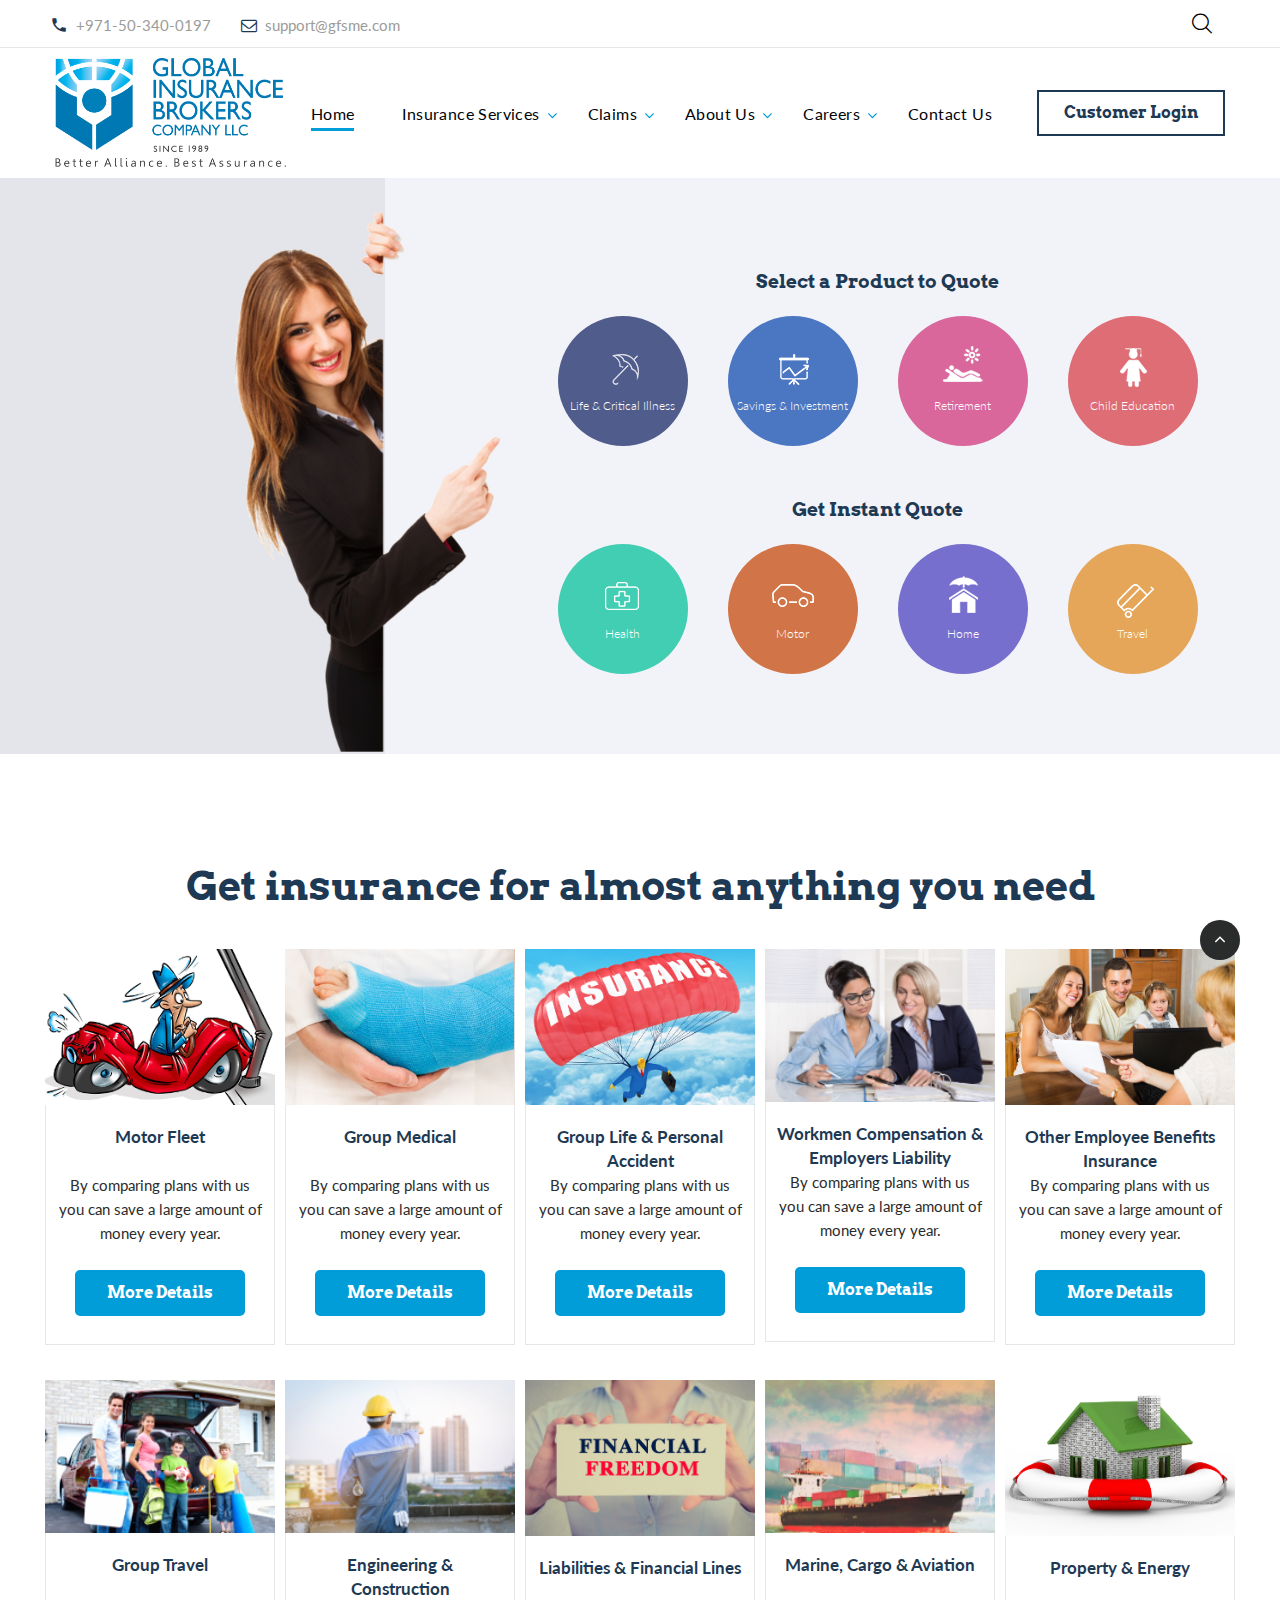
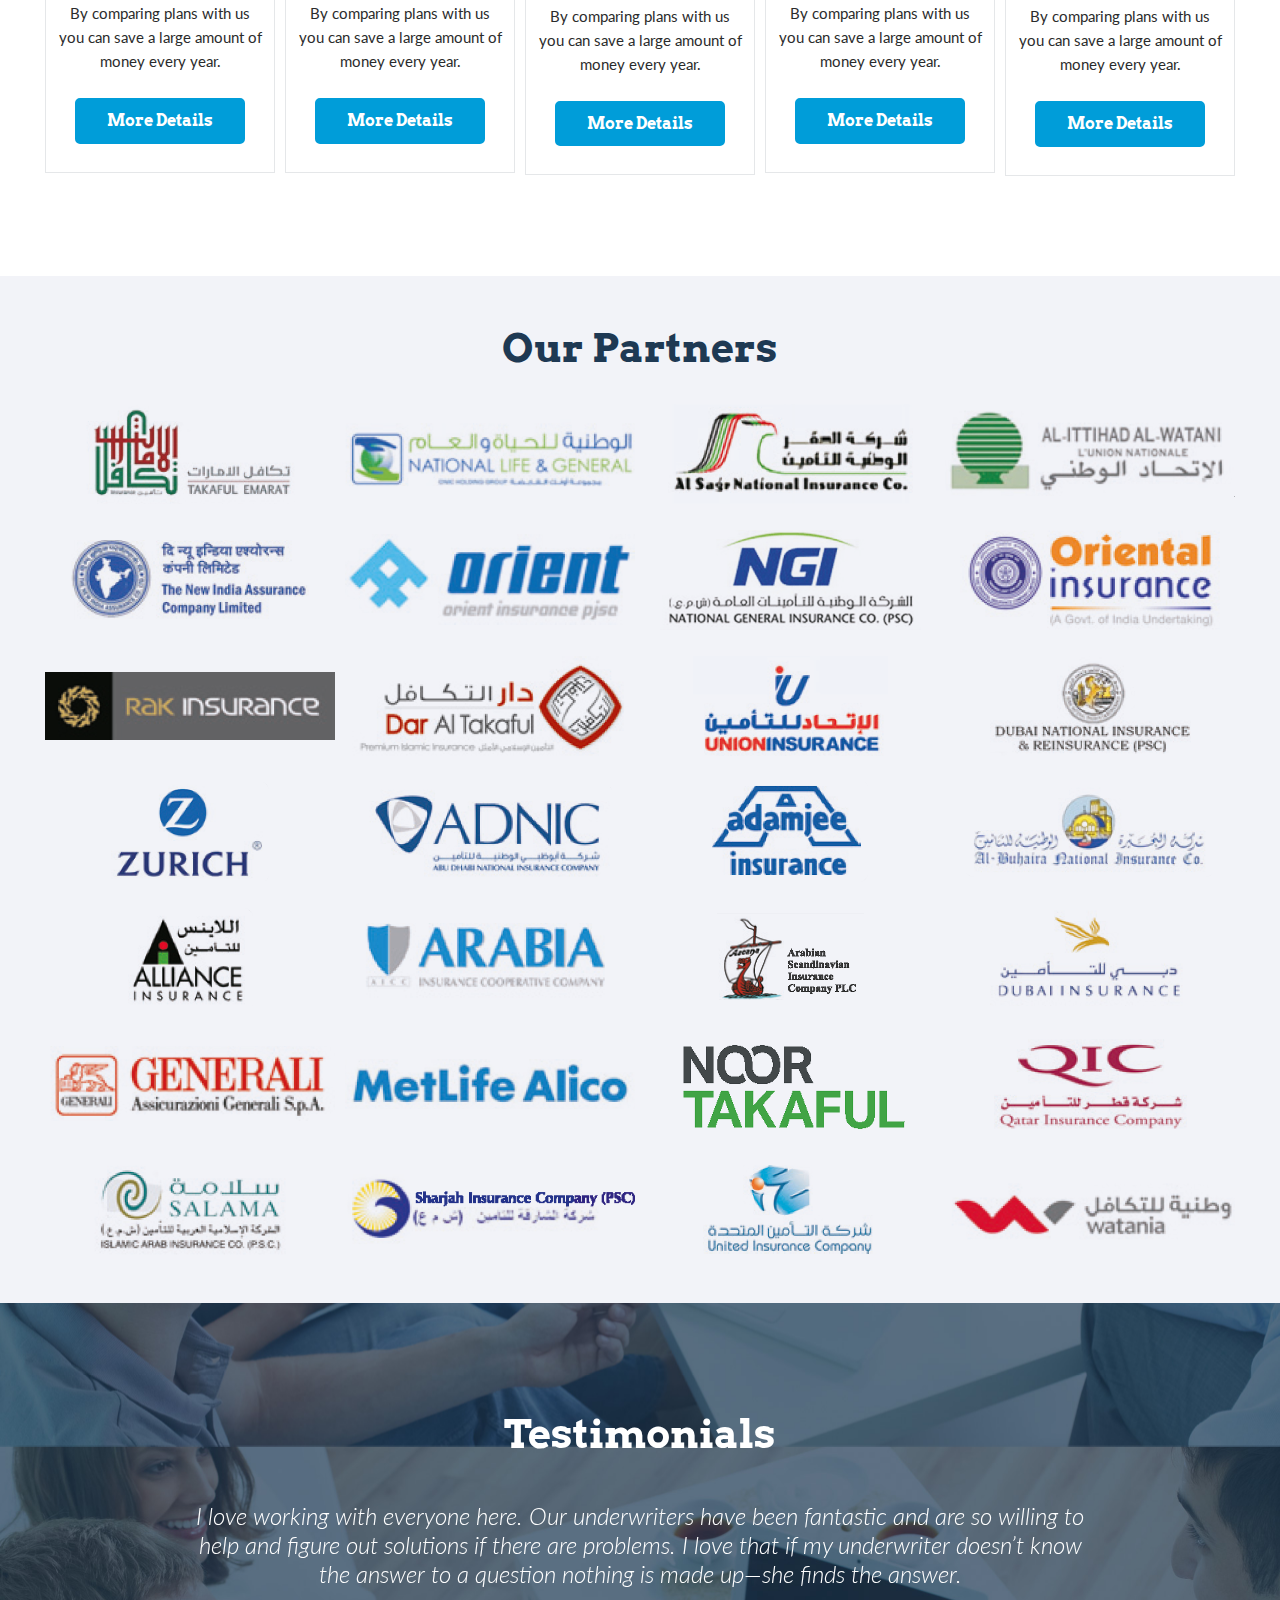
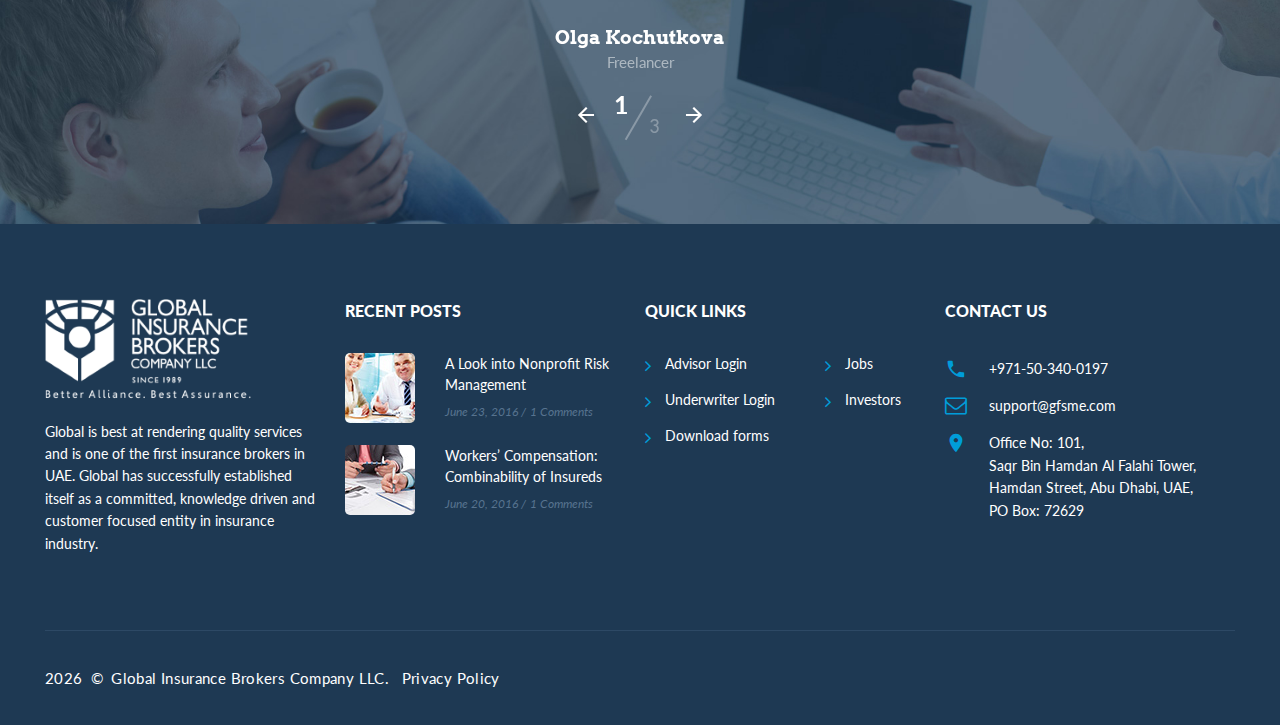
<file: index.html>
<!DOCTYPE html>
<html lang="en" class="wide wow-animation">
  <head>
    <title>Home</title>
    <meta name="format-detection" content="telephone=no">
    <meta name="viewport" content="width=device-width, height=device-height, initial-scale=1.0, maximum-scale=1.0, user-scalable=0">
    <meta http-equiv="X-UA-Compatible" content="IE=edge">
    <meta charset="utf-8">
    <link rel="icon" href="images/favicon.ico" type="image/x-icon">
    <link rel="stylesheet" type="text/css" href="//fonts.googleapis.com/css?family=Arvo:400,400i,700,700i%7CLato:300,300italic,400,400italic,700,900%7CPlayfair+Display:700italic,900">
    <link rel="stylesheet" href="css/style.css">
		<!--[if lt IE 10]>
    <div style="background: #212121; padding: 10px 0; box-shadow: 3px 3px 5px 0 rgba(0,0,0,.3); clear: both; text-align:center; position: relative; z-index:1;"><a href="http://windows.microsoft.com/en-US/internet-explorer/"><img src="images/ie8-panel/warning_bar_0000_us.jpg" border="0" height="42" width="820" alt="You are using an outdated browser. For a faster, safer browsing experience, upgrade for free today."></a></div>
    <script src="js/html5shiv.min.js"></script>
		<![endif]-->
  </head>
  <body style="">
    <div class="page">
      <div class="page-loader page-loader-variant-1">
        <div><a href="index.html" class="brand brand-md brand-inverse"><img src="images/brand-variant-1.png" width="300" height="143" alt=""></a>
          <div class="page-loader-body">
            <div id="spinningSquaresG">
              <div id="spinningSquaresG_1" class="spinningSquaresG"></div>
              <div id="spinningSquaresG_2" class="spinningSquaresG"></div>
              <div id="spinningSquaresG_3" class="spinningSquaresG"></div>
              <div id="spinningSquaresG_4" class="spinningSquaresG"></div>
              <div id="spinningSquaresG_5" class="spinningSquaresG"></div>
              <div id="spinningSquaresG_6" class="spinningSquaresG"></div>
              <div id="spinningSquaresG_7" class="spinningSquaresG"></div>
              <div id="spinningSquaresG_8" class="spinningSquaresG"></div>
            </div>
          </div>
        </div>
      </div>
      <header class="page-head">
        <div class="rd-navbar-wrap">
          <nav data-layout="rd-navbar-fixed" data-sm-layout="rd-navbar-fixed" data-md-device-layout="rd-navbar-fixed" data-lg-layout="rd-navbar-static" data-lg-device-layout="rd-navbar-static" data-stick-up-clone="false" data-md-stick-up-offset="53px" data-lg-stick-up-offset="53px" data-md-stick-up="true" data-lg-stick-up="true" class="rd-navbar rd-navbar-corporate-light">
            <div class="rd-navbar-inner">
              <div class="rd-navbar-aside-wrap">
                <div class="rd-navbar-aside">
                  <div data-rd-navbar-toggle=".rd-navbar-aside" class="rd-navbar-aside-toggle"><span></span></div>
                  <div class="rd-navbar-aside-content">
                    <ul class="rd-navbar-aside-group list-units">
                      <li>
                        <div class="unit unit-horizontal unit-spacing-xs unit-middle">
                          <div class="unit-left"><span class="icon icon-xxs icon-cello material-icons-phone"></span></div>
                          <div class="unit-body"><a href="callto:#" class="link-secondary">+971-50-340-0197</a></div>
                        </div>
                      </li>
                      <li>
                        <div class="unit unit-horizontal unit-spacing-xs unit-middle">
                          <div class="unit-left"><span class="icon icon-xxs-small icon-cello fa-envelope-o"></span></div>
                          <div class="unit-body"><a href="mailto:#" class="link-secondary">support@gfsme.com</a></div>
                        </div>
                      </li>
                    </ul>
                    <div class="rd-navbar-aside-group">
                    </div>
                  </div>
                </div>
                <div class="rd-navbar-search">
                  <form action="search-results.html" method="GET" data-search-live="rd-search-results-live" data-search-live-count="6" class="rd-search">
                    <div class="rd-search-inner">
                      <div class="form-group">
                        <label for="rd-search-form-input" class="form-label">Search...</label>
                        <input id="rd-search-form-input" type="text" name="s" autocomplete="off" class="form-control">
                      </div>
                      <button type="submit" class="rd-search-submit"></button>
                    </div>
                    <div id="rd-search-results-live" class="rd-search-results-live"></div>
                  </form>
                  <button data-rd-navbar-toggle=".rd-navbar-search, .rd-navbar-search-wrap" class="rd-navbar-search-toggle"></button>
                </div>
              </div>
              <div class="rd-navbar-group">
                <div class="rd-navbar-panel">
                  <button data-rd-navbar-toggle=".rd-navbar-nav-wrap" class="rd-navbar-toggle"><span></span></button><a href="index.html" class="rd-navbar-brand brand"><img src="images/brand.png" width="231" height="110" alt=""></a>
                </div>
                <div class="rd-navbar-nav-wrap">
                  <div class="rd-navbar-nav-inner">
                    <div class="rd-navbar-btn-wrap"><a href="login.html" class="btn btn-smaller btn-cello-outline">Customer Login</a></div>
                    <ul class="rd-navbar-nav">
                      <li class="active"><a href="index.html">Home</a>
                      </li>
                      <li><a href="#">Insurance Services</a>
                        <ul class="rd-navbar-megamenu">
                          <li>
                            <h5 class="rd-megamenu-header">Corporates / SME</h5>
                            <ul class="rd-navbar-list">
                              <li><a href="engineering.html">Engineering &amp; Construction</a></li>
                              <li><a href="liabilities.html">Liabilities &amp; Financial Lines</a></li>
                              <li><a href="life-personal.html">Life &amp; Personal Accident</a></li>
                              <li><a href="marine-cargo-aviation.html">Marine, Cargo, Aviation</a></li>
                              <li><a href="property-energy.html">Property &amp; Energy</a></li>
                              <li><a href="medical.html">Group Medical Insurance</a></li>
                              <li><a href="employee-benefits.html">Employee Benefits Insurance</a></li>
                              <li><a href="motor-fleet.html">Motor Fleet Insurance</a></li>
                            </ul>
                          </li>
                          <li>
                            <h5 class="rd-megamenu-header">Individual Insurance</h5>
                            <ul class="rd-navbar-list">
                              <li><a href="life-insurance.html">Life &amp; Critical Illness</a></li>
                              <li><a href="savings.html">Savings &amp; Investment</a></li>
                              <li><a href="child.html">Child Education / Marriage Plans</a></li>
                              <li><a href="retirement.html">Retirement Plans</a></li>
                              <li><a href="group-medical.html">Medical Insurance</a></li>
                              <li><a href="home-insurance.html">Home Insurance</a></li>
                              <li><a href="travel.html">Travel Insurance</a></li>
                              <li><a href="motor.html">Motor Insurance</a></li>
                            </ul>
                          </li>
                        </ul>
                      </li>
                      <li><a href="#">Claims</a>
                        <ul class="rd-navbar-dropdown">
                          <li><a href="claims-overview.html">Claims Overview</a>
                          </li>
                          <li><a href="claims-process.html">Claims Process</a>
                          </li>
                          <li><a href="about-us.html">Service Center</a>
                          </li>
                        </ul>
                      </li>
                      <li><a href="#">About Us</a>
                        <ul class="rd-navbar-dropdown">
                          <li><a href="about-us.html">Our Company</a>
                          </li>
                          <li><a href="news-events.html">News and Events</a>
                          </li>
                          <li><a href="blogs.html">Blogs</a>
                          </li>
                          <li><a href="faqs.html">FAQs</a>
                          </li>
                        </ul>
                      </li>
                      <li><a href="#">Careers</a>
                        <ul class="rd-navbar-dropdown">
                          <li><a href="jobs-overview.html">Jobs Overview</a>
                          </li>
                          <li><a href="hiring-process.html">Hiring Process</a>
                          </li>
                          <li><a href="working-global-insurance.html">Working at Global Insurance</a>
                          </li>
                        </ul>
                      </li>
                      <li><a href="contacts-us.html">Contact Us</a>
                      </li>
                    </ul>
                  </div>
                </div>
              </div>
            </div>
          </nav>
        </div>
      </header>
      <section style="background-image: url(images/home-bg-image-circle.jpg);" class="section-60 bg-athens-gray bg-image bg-image-md-hide">
        <div class="range range-md-right">
          <div class="cell-sm-12 cell-md-9 cell-lg-7">
            <div class="all_service_tab_title_box">
              <h5>Select a Product to Quote</h5>
            </div>
            <div class="all_service_tab"><a onclick="" href="life-insurance.html" class="circleTab v3term"><span>
                  <p>Life & Critical Illness</p></span></a><a onclick="" href="#" class="circleTab v3investment"><span>Savings & Investment</span></a><a onclick="" href="#" class="circleTab v3retirement"><span>Retirement</span></a><a onclick="" href="#" class="circleTab v3child"><span>
                  <p>Child Education</p></span></a></div>
          </div>
          <div class="cell-sm-12 cell-md-9 cell-lg-7">
            <div class="all_service_tab_title_box">
              <h5>Get Instant Quote</h5>
            </div>
            <div class="all_service_tab"><a onclick="" href="#" class="circleTab v3health"><span>Health</span></a><a onclick="" href="#" class="circleTab v3car"><span>Motor</span></a><a onclick="" href="#" class="circleTab v3home"><span>Home</span></a><a onclick="" href="#" class="circleTab v3travel"><span>Travel</span></a></div>
          </div>
        </div>
      </section>
      <section class="section-50 section-sm-90 section-sm-bottom-100">
        <div class="shell text-center">
          <h2><span class="sub-head-small">Get insurance for almost anything you need</span></h2>
          <div class="range range-xs-center offset-top-35">
            <div class="cell-xs-8 cell-sm-5 cell-lg-2-4">
              <div class="ins-post-boxed reveal-lg-inline-block">
                <div class="post-boxed-img-wrap"><a href="blog-post.html"><img src="images/ins-box-motor-fleet-268x182.png" alt="" width="228" height="182"></a></div>
                <div class="ins-post-boxed-caption">
                  <div class="ins-post-boxed-title text-bold">Motor Fleet</div>
                  <div class="ins-post-boxed-content">By comparing plans with us you can save a large amount of money every year.</div><a href="#" class="text-primary">
                    <div class="btn btn-primary ins-btn-rect">More Details</div></a>
                </div>
              </div>
            </div>
            <div class="cell-xs-8 cell-sm-5 cell-lg-2-4 offset-top-40 offset-sm-top-0">
              <div class="ins-post-boxed reveal-lg-inline-block">
                <div class="post-boxed-img-wrap"><a href="blog-post.html"><img src="images/ins-box-group-medical-268x182.png" alt="" width="228" height="182"></a></div>
                <div class="ins-post-boxed-caption">
                  <div class="ins-post-boxed-title text-bold">Group Medical</div>
                  <div class="ins-post-boxed-content">By comparing plans with us you can save a large amount of money every year.</div><a href="#" class="text-primary">
                    <div class="btn btn-primary ins-btn-rect">More Details</div></a>
                </div>
              </div>
            </div>
            <div class="cell-xs-8 cell-sm-5 cell-lg-2-4 offset-top-40 offset-sm-top-0">
              <div class="ins-post-boxed reveal-lg-inline-block">
                <div class="post-boxed-img-wrap"><a href="blog-post.html"><img src="images/ins-box-group-life-268x182.png" alt="" width="228" height="182"></a></div>
                <div class="ins-post-boxed-caption">
                  <div class="ins-post-boxed-title text-bold">Group Life & Personal Accident</div>
                  <div class="ins-post-boxed-content">By comparing plans with us you can save a large amount of money every year.</div><a href="#" class="text-primary">
                    <div class="btn btn-primary ins-btn-rect">More Details</div></a>
                </div>
              </div>
            </div>
            <div class="cell-xs-8 cell-sm-5 cell-lg-2-4 offset-top-40 offset-sm-top-0">
              <div class="ins-post-boxed reveal-lg-inline-block">
                <div class="post-boxed-img-wrap"><a href="blog-post.html"><img src="images/ins-box-workmen-compensation-268x182.png" alt="" width="228" height="182"></a></div>
                <div class="ins-post-boxed-caption">
                  <div class="ins-post-boxed-title text-bold">Workmen Compensation & Employers Liability</div>
                  <div class="ins-post-boxed-content">By comparing plans with us you can save a large amount of money every year.</div><a href="#" class="text-primary">
                    <div class="btn btn-primary ins-btn-rect">More Details</div></a>
                </div>
              </div>
            </div>
            <div class="cell-xs-8 cell-sm-5 cell-lg-2-4 offset-top-40 offset-sm-top-0">
              <div class="ins-post-boxed reveal-lg-inline-block">
                <div class="post-boxed-img-wrap"><a href="blog-post.html"><img src="images/ins-box-other-emp-benefits-268x182.png" alt="" width="228" height="182"></a></div>
                <div class="ins-post-boxed-caption">
                  <div class="ins-post-boxed-title text-bold">Other Employee Benefits Insurance</div>
                  <div class="ins-post-boxed-content">By comparing plans with us you can save a large amount of money every year.</div><a href="#" class="text-primary">
                    <div class="btn btn-primary ins-btn-rect">More Details</div></a>
                </div>
              </div>
            </div>
          </div>
          <div class="range range-xs-center offset-top-35">
            <div class="cell-xs-8 cell-sm-5 cell-lg-2-4 offset-top-40 offset-sm-top-0">
              <div class="ins-post-boxed reveal-lg-inline-block">
                <div class="post-boxed-img-wrap"><a href="blog-post.html"><img src="images/ins-box-group-travel-268x182.png" alt="" width="228" height="182"></a></div>
                <div class="ins-post-boxed-caption">
                  <div class="ins-post-boxed-title text-bold">Group Travel</div>
                  <div class="ins-post-boxed-content">By comparing plans with us you can save a large amount of money every year.</div><a href="#" class="text-primary">
                    <div class="btn btn-primary ins-btn-rect">More Details</div></a>
                </div>
              </div>
            </div>
            <div class="cell-xs-8 cell-sm-5 cell-lg-2-4 offset-top-40 offset-sm-top-0">
              <div class="ins-post-boxed reveal-lg-inline-block">
                <div class="post-boxed-img-wrap"><a href="blog-post.html"><img src="images/ins-box-engineering-268x182.png" alt="" width="228" height="182"></a></div>
                <div class="ins-post-boxed-caption">
                  <div class="ins-post-boxed-title text-bold">Engineering & Construction</div>
                  <div class="ins-post-boxed-content">By comparing plans with us you can save a large amount of money every year.</div><a href="#" class="text-primary">
                    <div class="btn btn-primary ins-btn-rect">More Details</div></a>
                </div>
              </div>
            </div>
            <div class="cell-xs-8 cell-sm-5 cell-lg-2-4 offset-top-40 offset-sm-top-0">
              <div class="ins-post-boxed reveal-lg-inline-block">
                <div class="post-boxed-img-wrap"><a href="blog-post.html"><img src="images/ins-box-finance-268x182.png" alt="" width="228" height="182"></a></div>
                <div class="ins-post-boxed-caption">
                  <div class="ins-post-boxed-title text-bold">Liabilities & Financial Lines</div>
                  <div class="ins-post-boxed-content">By comparing plans with us you can save a large amount of money every year.</div><a href="#" class="text-primary">
                    <div class="btn btn-primary ins-btn-rect">More Details</div></a>
                </div>
              </div>
            </div>
            <div class="cell-xs-8 cell-sm-5 cell-lg-2-4 offset-top-40 offset-sm-top-0">
              <div class="ins-post-boxed reveal-lg-inline-block">
                <div class="post-boxed-img-wrap"><a href="blog-post.html"><img src="images/ins-box-marine-cargo-268x182.png" alt="" width="228" height="182"></a></div>
                <div class="ins-post-boxed-caption">
                  <div class="ins-post-boxed-title text-bold">Marine, Cargo & Aviation</div>
                  <div class="ins-post-boxed-content">By comparing plans with us you can save a large amount of money every year.</div><a href="#" class="text-primary">
                    <div class="btn btn-primary ins-btn-rect">More Details</div></a>
                </div>
              </div>
            </div>
            <div class="cell-xs-8 cell-sm-5 cell-lg-2-4 offset-top-40 offset-sm-top-0">
              <div class="ins-post-boxed reveal-lg-inline-block">
                <div class="post-boxed-img-wrap"><a href="blog-post.html"><img src="images/ins-box-property-268x182.png" alt="" width="228" height="182"></a></div>
                <div class="ins-post-boxed-caption">
                  <div class="ins-post-boxed-title text-bold">Property & Energy</div>
                  <div class="ins-post-boxed-content">By comparing plans with us you can save a large amount of money every year.</div><a href="#" class="text-primary">
                    <div class="btn btn-primary ins-btn-rect">More Details</div></a>
                </div>
              </div>
            </div>
          </div>
        </div>
      </section>
      <section class="section-30 bg-whisper-1">
        <div class="shell text-center">
          <h2><span class="sub-head-small">Our Partners</span></h2>
          <div class="range">
            <div class="cell-xs-6 cell-md-3">
              <div class="link-image-wrap"><a href="#" class="link-image"><img src="images/client-01-Takaful-209x100.png" alt="" width="209" height="100"/></a></div>
            </div>
            <div class="cell-xs-6 cell-md-3">
              <div class="link-image-wrap"><a href="#" class="link-image"><img src="images/client-02-national-381x92.png" alt="" width="381" height="92"/></a></div>
            </div>
            <div class="cell-xs-6 cell-md-3">
              <div class="link-image-wrap"><a href="#" class="link-image"><img src="images/client-03-al-saga-245x100.png" alt="" width="245" height="100"/></a></div>
            </div>
            <div class="cell-xs-6 cell-md-3">
              <div class="link-image-wrap"><a href="#" class="link-image"><img src="images/client-04-al-ittihad-332x100.png" alt="" width="332" height="100"/></a></div>
            </div>
          </div>
          <div class="range">
            <div class="cell-xs-6 cell-md-3">
              <div class="link-image-wrap"><a href="#" class="link-image"><img src="images/client-05-new-india-238x80.png" alt="" width="238" height="80"/></a></div>
            </div>
            <div class="cell-xs-6 cell-md-3">
              <div class="link-image-wrap"><a href="#" class="link-image"><img src="images/client-06-orient-319x100.png" alt="" width="319" height="100"/></a></div>
            </div>
            <div class="cell-xs-6 cell-md-3">
              <div class="link-image-wrap"><a href="#" class="link-image"><img src="images/client-07-ngi-261x100.png" alt="" width="261" height="100"/></a></div>
            </div>
            <div class="cell-xs-6 cell-md-3">
              <div class="link-image-wrap"><a href="#" class="link-image"><img src="images/client-08-oriental-260x100.png" alt="" width="260" height="100"/></a></div>
            </div>
          </div>
          <div class="range">
            <div class="cell-xs-6 cell-md-3">
              <div class="link-image-wrap"><a href="#" class="link-image"><img src="images/client-09-rak-375x88.png" alt="" width="375" height="88"/></a></div>
            </div>
            <div class="cell-xs-6 cell-md-3">
              <div class="link-image-wrap"><a href="#" class="link-image"><img src="images/client-10-dar-al-277x100.png" alt="" width="277" height="100"/></a></div>
            </div>
            <div class="cell-xs-6 cell-md-3">
              <div class="link-image-wrap"><a href="#" class="link-image"><img src="images/client-11-union-195x100.png" alt="" width="195" height="100"/></a></div>
            </div>
            <div class="cell-xs-6 cell-md-3">
              <div class="link-image-wrap"><a href="#" class="link-image"><img src="images/client-12-dubai-national-201x100.png" alt="" width="201" height="100"/></a></div>
            </div>
          </div>
          <div class="range">
            <div class="cell-xs-6 cell-md-3">
              <div class="link-image-wrap"><a href="#" class="link-image"><img src="images/client-13-zurichx158x100.png" alt="" width="158" height="100"/></a></div>
            </div>
            <div class="cell-xs-6 cell-md-3">
              <div class="link-image-wrap"><a href="#" class="link-image"><img src="images/client-14-adnic-243x90.png" alt="" width="243" height="90"/></a></div>
            </div>
            <div class="cell-xs-6 cell-md-3">
              <div class="link-image-wrap"><a href="#" class="link-image"><img src="images/client-15-adamjee-156x100.png" alt="" width="156" height="100"/></a></div>
            </div>
            <div class="cell-xs-6 cell-md-3">
              <div class="link-image-wrap"><a href="#" class="link-image"><img src="images/client-16-buhaira-national-248x90.png" alt="" width="248" height="90"/></a></div>
            </div>
          </div>
          <div class="range">
            <div class="cell-xs-6 cell-md-3">
              <div class="link-image-wrap"><a href="#" class="link-image"><img src="images/client-17-alliance-125x100.png" alt="" width="125" height="100"/></a></div>
            </div>
            <div class="cell-xs-6 cell-md-3">
              <div class="link-image-wrap"><a href="#" class="link-image"><img src="images/client-18-arabia-265x90.png" alt="" width="265" height="90"/></a></div>
            </div>
            <div class="cell-xs-6 cell-md-3">
              <div class="link-image-wrap"><a href="#" class="link-image"><img src="images/client-19-arabian-147x90.png" alt="" width="147" height="90"/></a></div>
            </div>
            <div class="cell-xs-6 cell-md-3">
              <div class="link-image-wrap"><a href="#" class="link-image"><img src="images/client-20-dubai-insurance-201x100.png" alt="" width="201" height="100"/></a></div>
            </div>
          </div>
          <div class="range">
            <div class="cell-xs-6 cell-md-3">
              <div class="link-image-wrap"><a href="#" class="link-image"><img src="images/client-21-generali-353x91.png" alt="" width="353" height="91"/></a></div>
            </div>
            <div class="cell-xs-6 cell-md-3">
              <div class="link-image-wrap"><a href="#" class="link-image"><img src="images/client-22-metlife-365x63.png" alt="" width="365" height="63"/></a></div>
            </div>
            <div class="cell-xs-6 cell-md-3">
              <div class="link-image-wrap"><a href="#" class="link-image"><img src="images/client-23-noor-229x90.png" alt="" width="229" height="90"/></a></div>
            </div>
            <div class="cell-xs-6 cell-md-3">
              <div class="link-image-wrap"><a href="#" class="link-image"><img src="images/client-24-qatar-193x90.png" alt="" width="193" height="90"/></a></div>
            </div>
          </div>
          <div class="range">
            <div class="cell-xs-6 cell-md-3">
              <div class="link-image-wrap"><a href="#" class="link-image"><img src="images/client-25-salama-192x90.png" alt="" width="192" height="90"/></a></div>
            </div>
            <div class="cell-xs-6 cell-md-3">
              <div class="link-image-wrap"><a href="#" class="link-image"><img src="images/client-26-sharjah-365x90.png" alt="" width="365" height="90"/></a></div>
            </div>
            <div class="cell-xs-6 cell-md-3">
              <div class="link-image-wrap"><a href="#" class="link-image"><img src="images/client-27-united-insurance-175x90.png" alt="" width="175" height="90"/></a></div>
            </div>
            <div class="cell-xs-6 cell-md-3">
              <div class="link-image-wrap"><a href="#" class="link-image"><img src="images/client-28-watania-340x72.png" alt="" width="340" height="72"/></a></div>
            </div>
          </div>
        </div>
      </section>
      <section data-on="false" data-md-on="true" style="background-image: url(images/clients-testimonials-parallax-1.jpg)" class="rd-parallax bg-gray-base bg-image">
        <div data-speed="0.15" data-type="media" data-url="images/clients-testimonials-parallax-1.jpg" class="rd-parallax-layer"></div>
        <div data-speed="0" data-type="html" class="rd-parallax-layer">
          <div class="section-60 section-sm-90">
            <div class="shell text-center">
              <div class="range range-md-center">
                <div class="cell-xs-12">
                  <h2><span class="sub-head-small">Testimonials</span></h2>
                </div>
                <div class="cell-md-11 cell-lg-9 offset-top-40">
                  <div class="owl-carousel-inverse">
                    <div data-items="1" data-stage-padding="0" data-loop="false" data-margin="30" data-nav="true" data-numbering="#owl-numbering-1" data-animation-in="fadeIn" data-animation-out="fadeOut" class="owl-carousel owl-nav-position-numbering">
                      <div class="item">
                        <blockquote class="quote-minimal quote-minimal-inverse">
                          <div class="quote-body">
                            <p>
                              <q>I love working with everyone here. Our underwriters have been fantastic and are so willing to help and figure out solutions if there are problems. I love that if my underwriter doesn’t know the answer to a question nothing is made up—she finds the answer. </q>
                            </p>
                          </div>
                          <div class="quote-meta">
                            <cite>Olga Kochutkova</cite>
                            <p class="caption">Freelancer</p>
                          </div>
                        </blockquote>
                      </div>
                      <div class="item">
                        <blockquote class="quote-minimal quote-minimal-inverse">
                          <div class="quote-body">
                            <p>
                              <q>My wife and I want to express our thanks and gratitude for your work on our claim. The claim was handled with great care and sensitivity. Your agent deserves a commendation for your great team work. It made a terrible time in our lives go smoothly and quickly. </q>
                            </p>
                          </div>
                          <div class="quote-meta">
                            <cite>Mark Wilson</cite>
                            <p class="caption">Freelancer</p>
                          </div>
                        </blockquote>
                      </div>
                      <div class="item">
                        <blockquote class="quote-minimal quote-minimal-inverse">
                          <div class="quote-body">
                            <p>
                              <q>I wanted to take a moment and tell you what a fantastic employee you have. She treated me with the up most professionalism and was a calming voice that alleviated my stress during a stressful situation. She is an absolute pleasure to work with.</q>
                            </p>
                          </div>
                          <div class="quote-meta">
                            <cite>Alan Smith</cite>
                            <p class="caption">Freelancer</p>
                          </div>
                        </blockquote>
                      </div>
                    </div>
                    <div id="owl-numbering-1" class="owl-numbering owl-numbering-default">
                      <div class="numbering-current"></div>
                      <div class="numbering-separator"></div>
                      <div class="numbering-count"></div>
                    </div>
                  </div>
                </div>
              </div>
            </div>
          </div>
        </div>
      </section>
      <section class="section-40 section-sm-75 bg-cello text-footer-small">
        <div class="shell">
          <div class="range range-xs-center">
            <div class="cell-xs-9 cell-sm-11 cell-lg-12">
              <div class="range">
                <div class="cell-sm-6 cell-md-10 cell-lg-3">
                  <div style="max-width: 510px;" class="inset-lg-right-20"><a href="index.html" class="brand brand-inverse">
                      <!--img(src="images/brand-footer.png", width="118", height="34", alt="")--><img src="images/brand-footer.png" width="206" height="100" alt=""></a>
                    <p class="offset-top-22 text-white">
                      Global is best at rendering quality services and is one of the first insurance brokers in UAE. Global has successfully
                      established itself as a committed, knowledge driven and customer focused entity in insurance industry.
                    </p>
                  </div>
                  <!-- a.link.link-group.link-group-animated.link-black.link-white(href=globals.getTemplateLink)
                  span Free Consultation
                  span.icon.icon-xxs.icon-primary.fa.fa-angle-right
                  
                  -->
                </div>
                <!-- Recent Posts-->
                <div class="cell-sm-6 cell-md-4 cell-lg-3 offset-top-50 offset-sm-top-0 offset-md-top-50 offset-lg-top-0">
                  <h6 class="h6">Recent Posts</h6>
                  <div class="offset-top-22 offset-md-top-30">
                          <article class="post post-preview post-preview-inverse offset-top-22"><a href="blog-post.html">
                              <div class="unit unit-horizontal unit-spacing-lg">
                                <div class="unit-left">
                                  <figure class="post-image"><img src="images/post-preview-7-70x70.jpg" alt="" width="70" height="70"/>
                                  </figure>
                                </div>
                                <div class="unit-body">
                                  <div class="post-header">
                                    <p class="inset-lg-right-10">A Look into Nonprofit Risk Management</p>
                                  </div>
                                  <div class="post-meta">
                                    <ul class="list-meta">
                                      <li>
                                        <time datetime="2016-02-04">June 23, 2016 </time>
                                      </li>
                                      <li>1 Comments</li>
                                    </ul>
                                  </div>
                                </div>
                              </div></a></article>
                          <article class="post post-preview post-preview-inverse offset-top-22"><a href="blog-post.html">
                              <div class="unit unit-horizontal unit-spacing-lg">
                                <div class="unit-left">
                                  <figure class="post-image"><img src="images/post-preview-8-70x70.jpg" alt="" width="70" height="70"/>
                                  </figure>
                                </div>
                                <div class="unit-body">
                                  <div class="post-header">
                                    <p class="inset-lg-right-10">Workers’ Compensation: Combinability of Insureds</p>
                                  </div>
                                  <div class="post-meta">
                                    <ul class="list-meta">
                                      <li>
                                        <time datetime="2016-02-04">June 20, 2016</time>
                                      </li>
                                      <li>1 Comments</li>
                                    </ul>
                                  </div>
                                </div>
                              </div></a></article>
                  </div>
                </div>
                <!-- Quick Links-->
                <div class="cell-sm-6 cell-md-4 cell-lg-3 offset-top-50 offset-lg-top-0">
                  <h6 class="h6">Quick links</h6>
                  <div style="max-width: 270px;" class="row offset-top-22 offset-md-top-30">
                    <div class="col-xs-8">
                      <ul class="list-marked-variant-2">
                        <li><a href="advisor-login.html">Advisor Login</a></li>
                        <li><a href="underwriter-login.html">Underwriter Login</a></li>
                        <li><a href="underwriter-login.html">Download forms</a></li>
                      </ul>
                    </div>
                    <div class="col-xs-4">
                      <ul class="list-marked-variant-2">
                        <li><a href="jobs.html">Jobs</a></li>
                        <li><a href="investors.html">Investors</a></li>
                      </ul>
                    </div>
                  </div>
                </div>
                <div class="cell-sm-6 cell-md-4 cell-lg-3 offset-top-50 offset-lg-top-0">
                  <h6 class="h6">Contact us</h6>
                  <address class="contact-info offset-top-22 offset-md-top-30 offset-lg-top-35 text-left">
                    <div class="unit unit-horizontal unit-spacing-md unit-middle">
                      <div class="unit-left"><span class="icon icon-xs icon-primary material-icons-phone"></span></div>
                      <div class="unit-body"><a href="callto:#" class="link-white">+971-50-340-0197</a></div>
                    </div>
                    <div class="unit unit-horizontal unit-spacing-md unit-middle offset-top-15">
                      <div class="unit-left"><span class="icon icon-xs icon-primary fa fa-envelope-o"></span></div>
                      <div class="unit-body"><a href="mailto:#" class="link-white">support@gfsme.com</a></div>
                    </div>
                    <div class="unit unit-horizontal unit-spacing-md offset-top-15">
                      <div class="unit-left"><span class="icon icon-xs icon-primary material-icons-place"></span></div>
                      <div class="unit-body"><a href="#" class="link-white reveal-inline">Office No: 101,<br>Saqr Bin Hamdan Al Falahi Tower,<br>Hamdan Street, Abu Dhabi, UAE,<br>PO Box: 72629</a></div>
                    </div>
                  </address>
                </div>
              </div>
            </div>
          </div>
        </div>
      </section>
      <footer class="page-foot bg-cello">
        <div class="shell">
          <hr class="divider-bismark-04">
        </div>
        <section class="section-35">
          <div class="shell text-center">
            <div class="range range-sm-reverse range-sm-justify range-sm-middle">
              <div class="cell-sm-6 text-sm-right">
                <div class="group-sm group-middle">
                  <!-- p.text-italic.text-white Follow Us:
                  //ul.list-inline.list-inline-reset
                  //  li: a.icon.icon-circle.icon-blue-bayoux.icon-xxs-smallest.fa.fa-facebook(href='#')
                  //  li: a.icon.icon-circle.icon-blue-bayoux.icon-xxs-smallest.fa.fa-twitter(href='#')
                  //  li: a.icon.icon-circle.icon-blue-bayoux.icon-xxs-smallest.fa.fa-google-plus(href='#')
                  
                  -->
                </div>
              </div>
              <div class="cell-sm-6 offset-top-15 offset-sm-top-0 text-sm-left">
                <p class="rights text-white"><span id="copyright-year"></span><span>&nbsp;&#169;&nbsp;</span><span>Global Insurance Brokers Company LLC. &nbsp;</span><a href="privacy.html" class="link-white-v2">Privacy Policy</a>
                  <!-- {%FOOTER_LINK}-->
                </p>
              </div>
            </div>
          </div>
        </section>
      </footer>

    </div>
    <div id="form-output-global" class="snackbars"></div>
    <div tabindex="-1" role="dialog" aria-hidden="true" class="pswp">
      <div class="pswp__bg"></div>
      <div class="pswp__scroll-wrap">
        <div class="pswp__container">
          <div class="pswp__item"></div>
          <div class="pswp__item"></div>
          <div class="pswp__item"></div>
        </div>
        <div class="pswp__ui pswp__ui--hidden">
          <div class="pswp__top-bar">
            <div class="pswp__counter"></div>
            <button title="Close (Esc)" class="pswp__button pswp__button--close"></button>
            <button title="Share" class="pswp__button pswp__button--share"></button>
            <button title="Toggle fullscreen" class="pswp__button pswp__button--fs"></button>
            <button title="Zoom in/out" class="pswp__button pswp__button--zoom"></button>
            <div class="pswp__preloader">
              <div class="pswp__preloader__icn">
                <div class="pswp__preloader__cut">
                  <div class="pswp__preloader__donut"></div>
                </div>
              </div>
            </div>
          </div>
          <div class="pswp__share-modal pswp__share-modal--hidden pswp__single-tap">
            <div class="pswp__share-tooltip"></div>
          </div>
          <button title="Previous (arrow left)" class="pswp__button pswp__button--arrow--left"></button>
          <button title="Next (arrow right)" class="pswp__button pswp__button--arrow--right"></button>
          <div class="pswp__caption">
            <div class="pswp__caption__cent"></div>
          </div>
        </div>
      </div>
    </div>
    <!-- includes:olark-->
    <script src="js/core.min.js"></script>
    <script src="js/script.js"></script>
  </body>
</html>
</file>
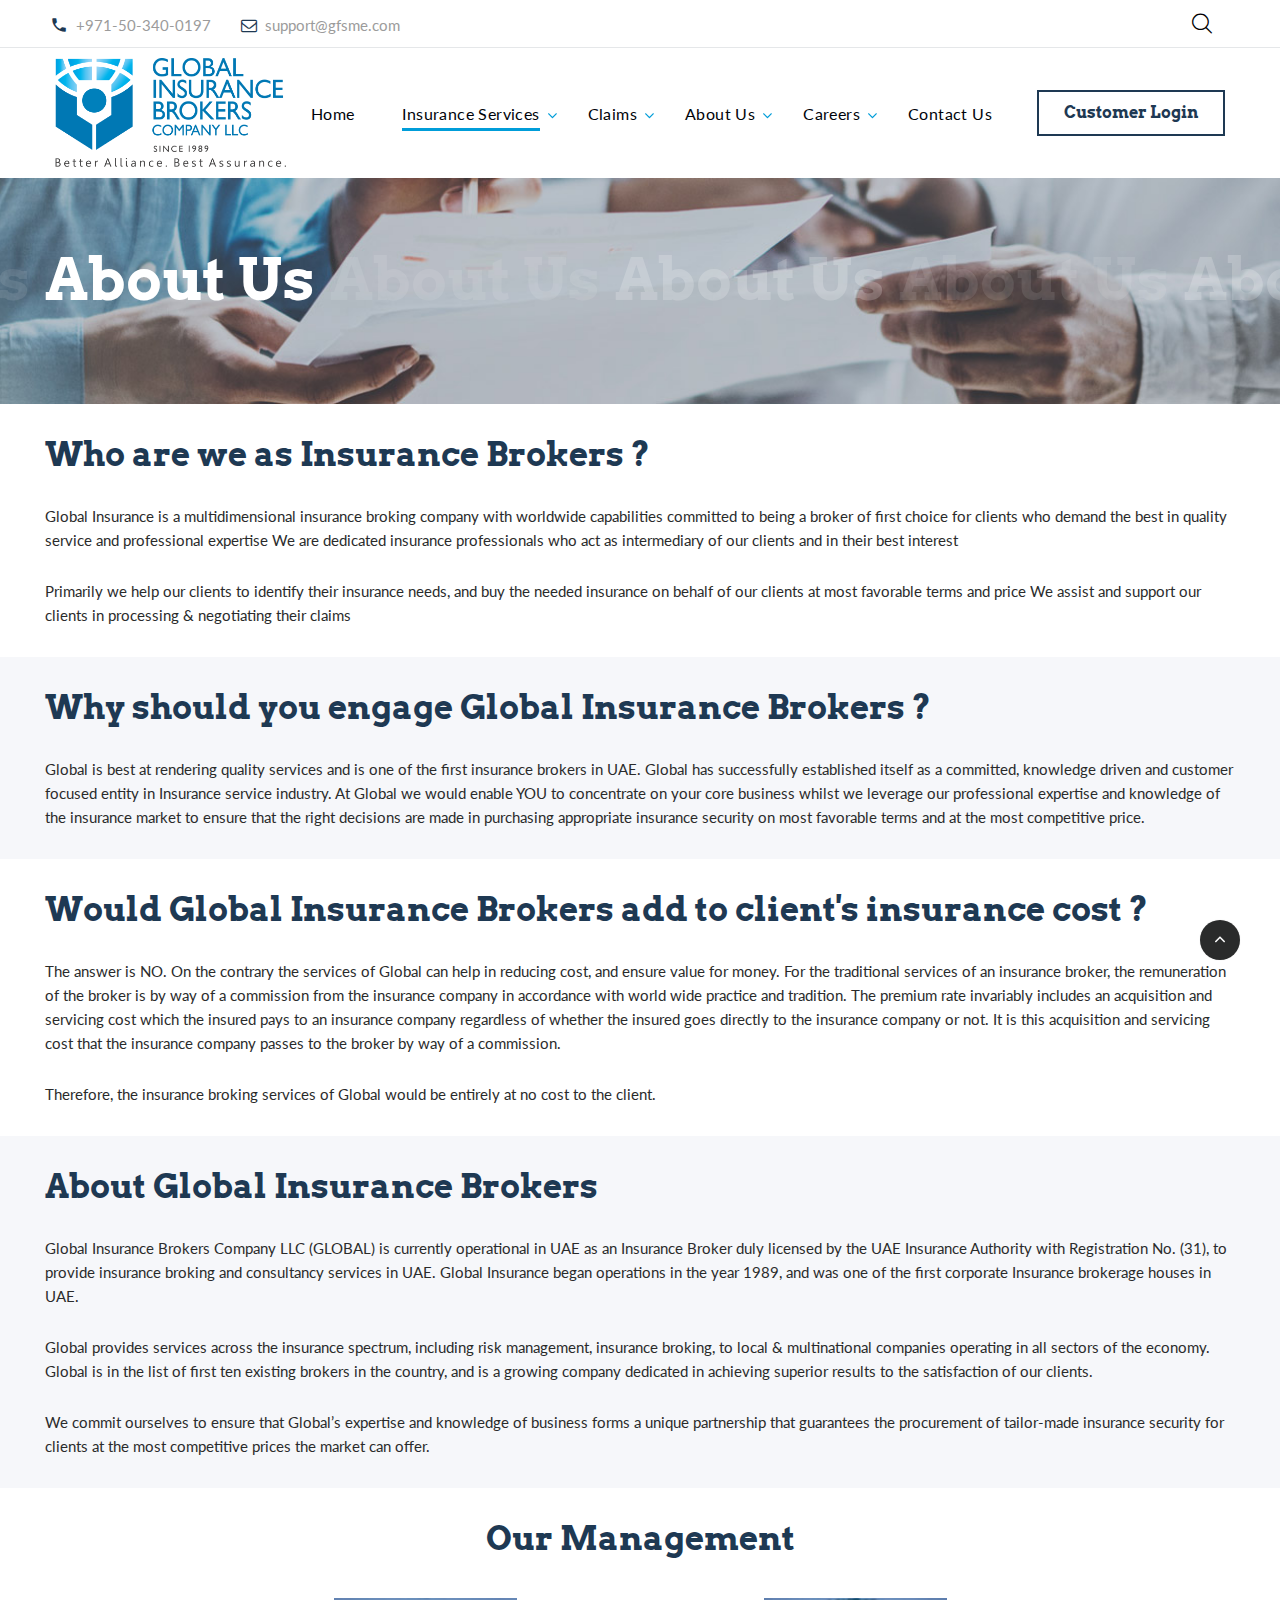
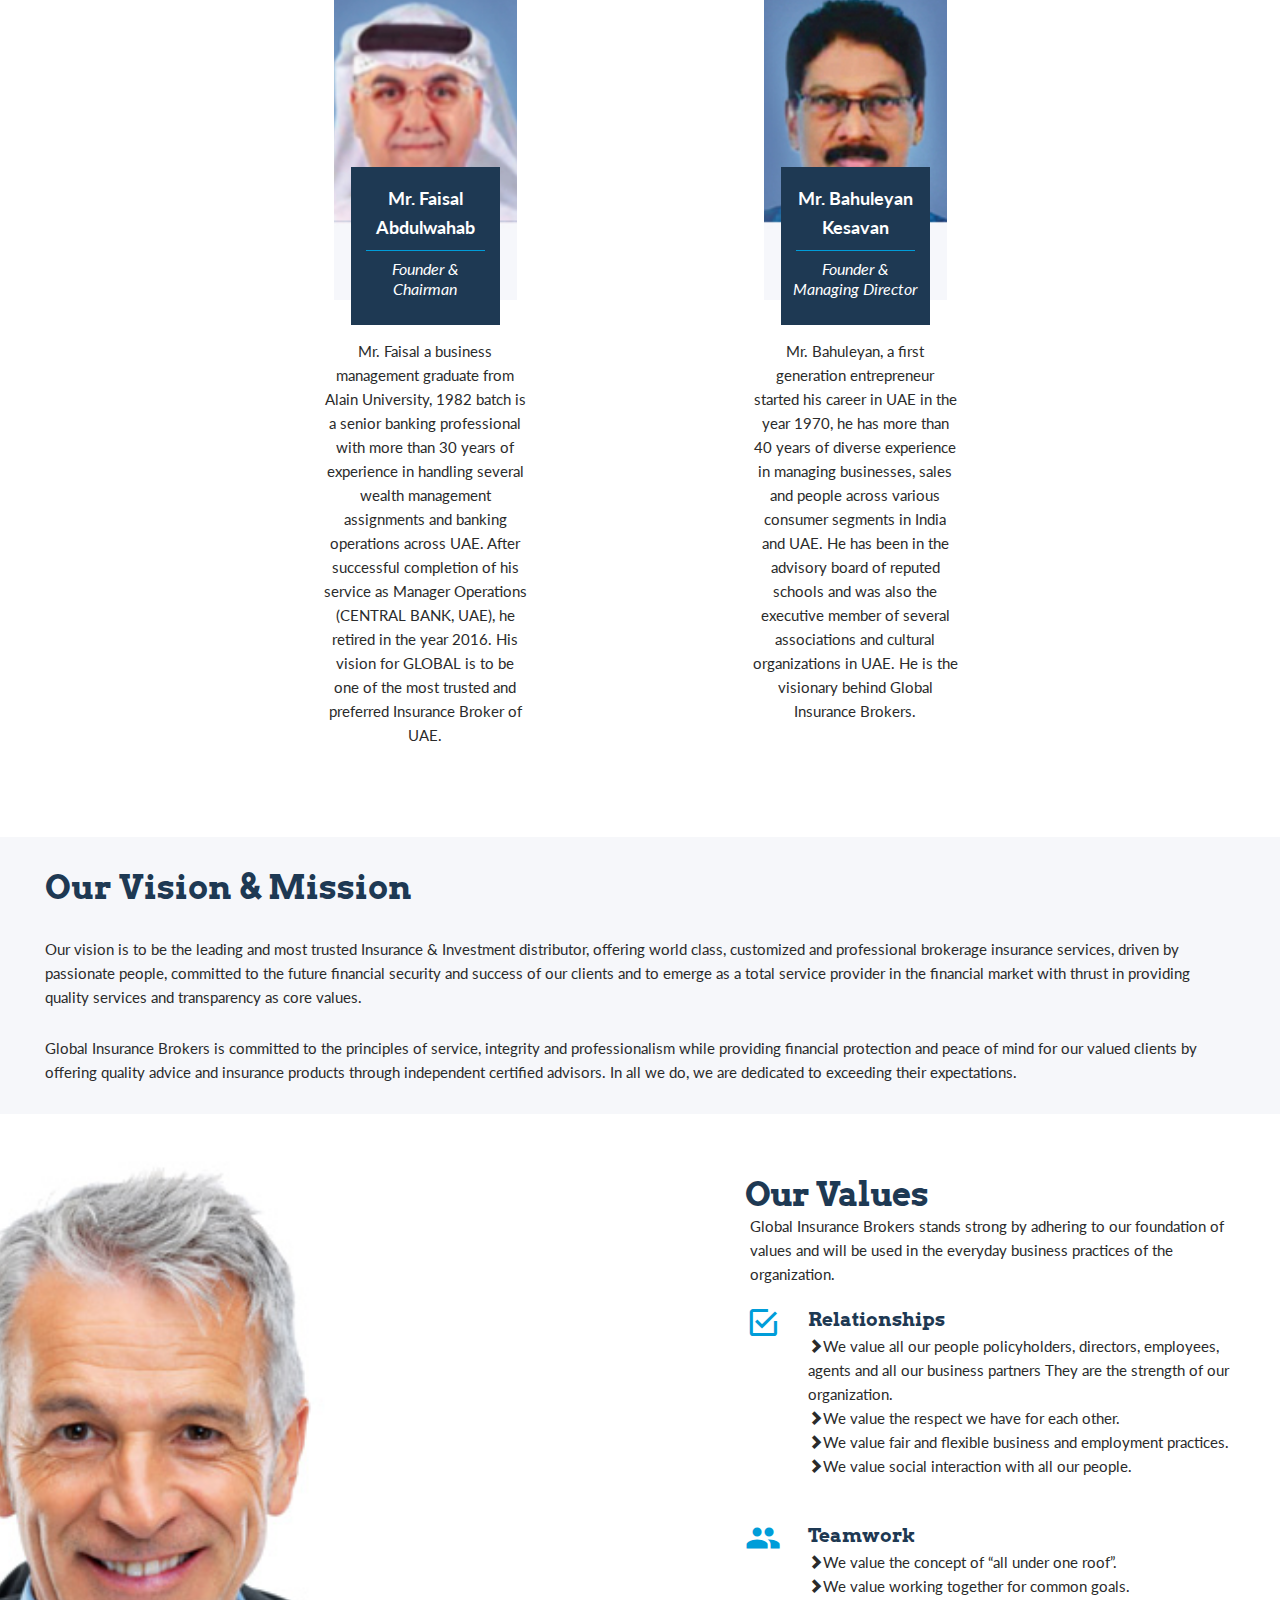
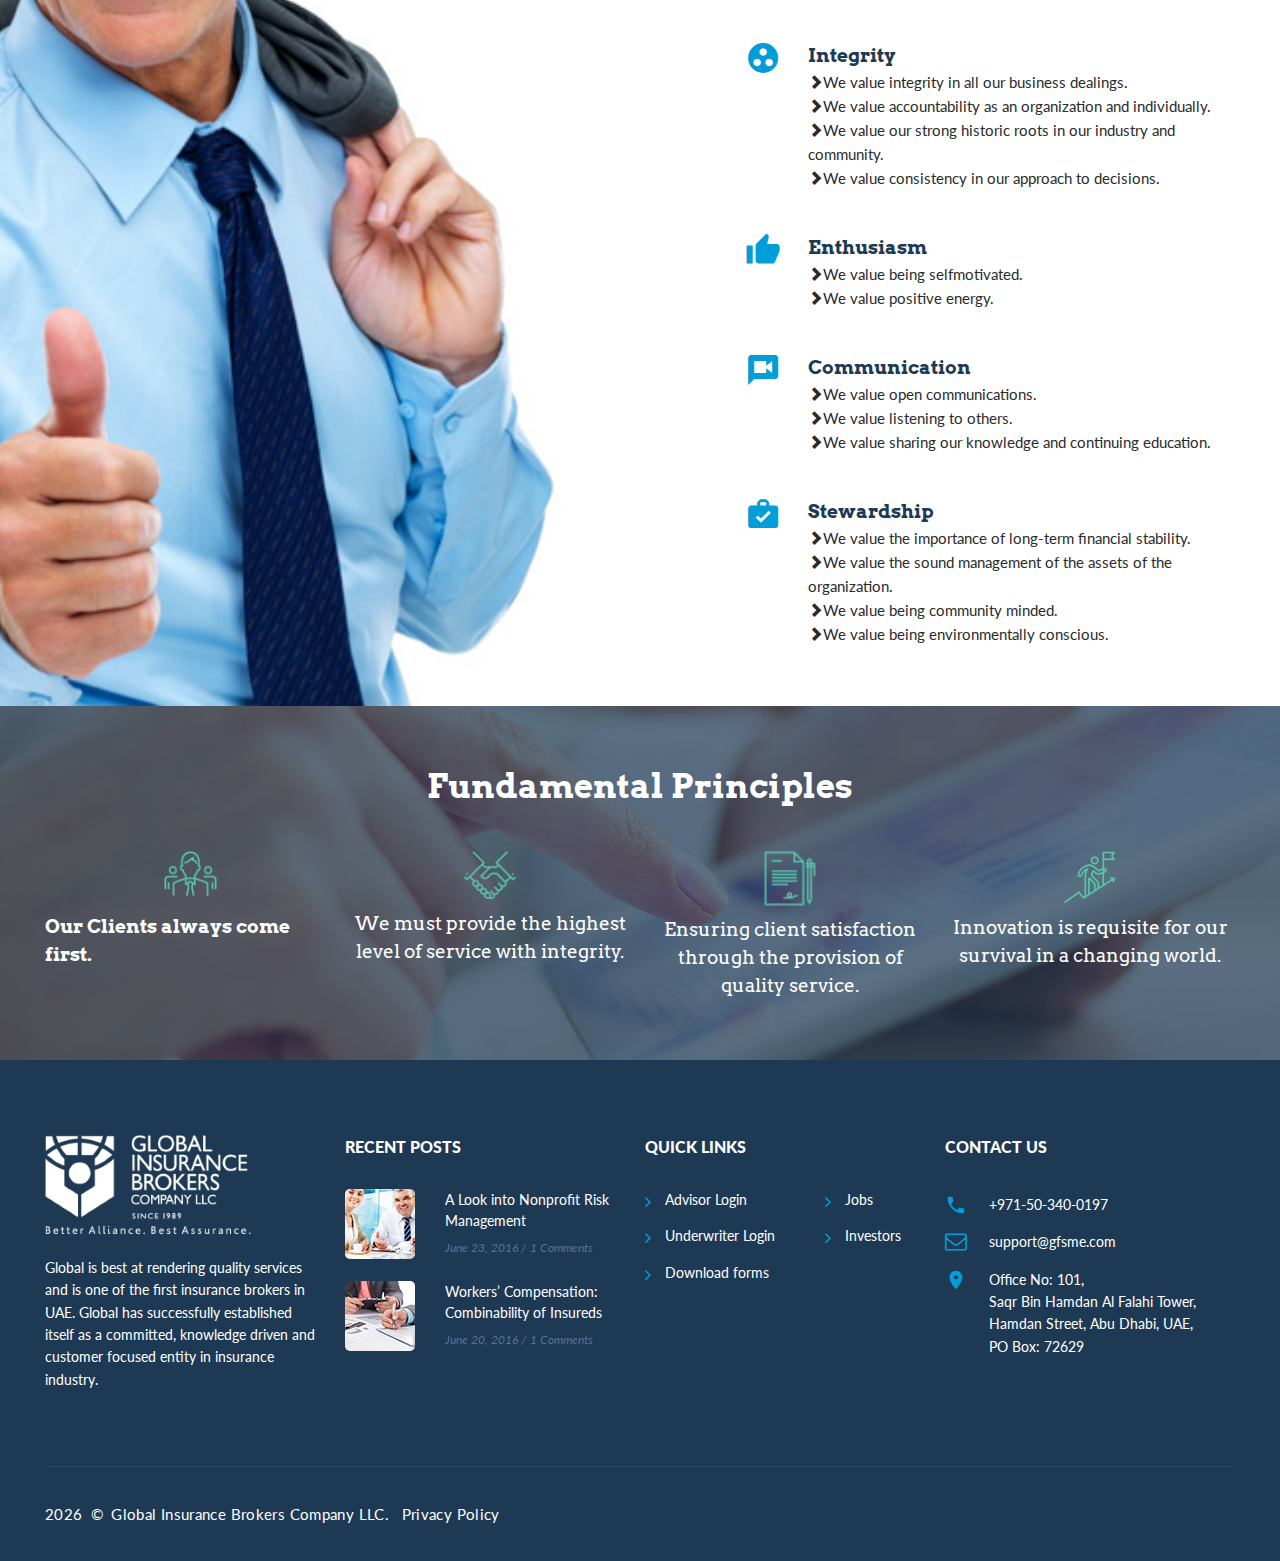
<file: about-us.html>
<!DOCTYPE html>
<html lang="en" class="wide wow-animation">
  <head>
    <title>About Us</title>
    <meta name="format-detection" content="telephone=no">
    <meta name="viewport" content="width=device-width, height=device-height, initial-scale=1.0, maximum-scale=1.0, user-scalable=0">
    <meta http-equiv="X-UA-Compatible" content="IE=edge">
    <meta charset="utf-8">
    <link rel="icon" href="images/favicon.ico" type="image/x-icon">
    <link rel="stylesheet" type="text/css" href="//fonts.googleapis.com/css?family=Arvo:400,400i,700,700i%7CLato:300,300italic,400,400italic,700,900%7CPlayfair+Display:700italic,900">
    <link rel="stylesheet" href="css/style.css">
		<!--[if lt IE 10]>
    <div style="background: #212121; padding: 10px 0; box-shadow: 3px 3px 5px 0 rgba(0,0,0,.3); clear: both; text-align:center; position: relative; z-index:1;"><a href="http://windows.microsoft.com/en-US/internet-explorer/"><img src="images/ie8-panel/warning_bar_0000_us.jpg" border="0" height="42" width="820" alt="You are using an outdated browser. For a faster, safer browsing experience, upgrade for free today."></a></div>
    <script src="js/html5shiv.min.js"></script>
		<![endif]-->
  </head>
  <body style="">
    <div class="page">
      <div class="page-loader page-loader-variant-1">
        <div><a href="index.html" class="brand brand-md brand-inverse"><img src="images/brand-variant-1.png" width="300" height="143" alt=""></a>
          <div class="page-loader-body">
            <div id="spinningSquaresG">
              <div id="spinningSquaresG_1" class="spinningSquaresG"></div>
              <div id="spinningSquaresG_2" class="spinningSquaresG"></div>
              <div id="spinningSquaresG_3" class="spinningSquaresG"></div>
              <div id="spinningSquaresG_4" class="spinningSquaresG"></div>
              <div id="spinningSquaresG_5" class="spinningSquaresG"></div>
              <div id="spinningSquaresG_6" class="spinningSquaresG"></div>
              <div id="spinningSquaresG_7" class="spinningSquaresG"></div>
              <div id="spinningSquaresG_8" class="spinningSquaresG"></div>
            </div>
          </div>
        </div>
      </div>
      <header class="page-head">
        <div class="rd-navbar-wrap">
          <nav data-layout="rd-navbar-fixed" data-sm-layout="rd-navbar-fixed" data-md-device-layout="rd-navbar-fixed" data-lg-layout="rd-navbar-static" data-lg-device-layout="rd-navbar-static" data-stick-up-clone="false" data-md-stick-up-offset="53px" data-lg-stick-up-offset="53px" data-md-stick-up="true" data-lg-stick-up="true" class="rd-navbar rd-navbar-corporate-light">
            <div class="rd-navbar-inner">
              <div class="rd-navbar-aside-wrap">
                <div class="rd-navbar-aside">
                  <div data-rd-navbar-toggle=".rd-navbar-aside" class="rd-navbar-aside-toggle"><span></span></div>
                  <div class="rd-navbar-aside-content">
                    <ul class="rd-navbar-aside-group list-units">
                      <li>
                        <div class="unit unit-horizontal unit-spacing-xs unit-middle">
                          <div class="unit-left"><span class="icon icon-xxs icon-cello material-icons-phone"></span></div>
                          <div class="unit-body"><a href="callto:#" class="link-secondary">+971-50-340-0197</a></div>
                        </div>
                      </li>
                      <li>
                        <div class="unit unit-horizontal unit-spacing-xs unit-middle">
                          <div class="unit-left"><span class="icon icon-xxs-small icon-cello fa-envelope-o"></span></div>
                          <div class="unit-body"><a href="mailto:#" class="link-secondary">support@gfsme.com</a></div>
                        </div>
                      </li>
                    </ul>
                    <div class="rd-navbar-aside-group">
                    </div>
                  </div>
                </div>
                <div class="rd-navbar-search">
                  <form action="search-results.html" method="GET" data-search-live="rd-search-results-live" data-search-live-count="6" class="rd-search">
                    <div class="rd-search-inner">
                      <div class="form-group">
                        <label for="rd-search-form-input" class="form-label">Search...</label>
                        <input id="rd-search-form-input" type="text" name="s" autocomplete="off" class="form-control">
                      </div>
                      <button type="submit" class="rd-search-submit"></button>
                    </div>
                    <div id="rd-search-results-live" class="rd-search-results-live"></div>
                  </form>
                  <button data-rd-navbar-toggle=".rd-navbar-search, .rd-navbar-search-wrap" class="rd-navbar-search-toggle"></button>
                </div>
              </div>
              <div class="rd-navbar-group">
                <div class="rd-navbar-panel">
                  <button data-rd-navbar-toggle=".rd-navbar-nav-wrap" class="rd-navbar-toggle"><span></span></button><a href="index.html" class="rd-navbar-brand brand"><img src="images/brand.png" width="231" height="110" alt=""></a>
                </div>
                <div class="rd-navbar-nav-wrap">
                  <div class="rd-navbar-nav-inner">
                    <div class="rd-navbar-btn-wrap"><a href="login.html" class="btn btn-smaller btn-cello-outline">Customer Login</a></div>
                    <ul class="rd-navbar-nav">
                      <li><a href="index.html">Home</a>
                      </li>
                      <li class="active"><a href="#">Insurance Services</a>
                        <ul class="rd-navbar-megamenu">
                          <li>
                            <h5 class="rd-megamenu-header">Corporates / SME</h5>
                            <ul class="rd-navbar-list">
                              <li><a href="engineering.html">Engineering &amp; Construction</a></li>
                              <li><a href="liabilities.html">Liabilities &amp; Financial Lines</a></li>
                              <li><a href="life-personal.html">Life &amp; Personal Accident</a></li>
                              <li><a href="marine-cargo-aviation.html">Marine, Cargo, Aviation</a></li>
                              <li><a href="property-energy.html">Property &amp; Energy</a></li>
                              <li><a href="medical.html">Group Medical Insurance</a></li>
                              <li><a href="employee-benefits.html">Employee Benefits Insurance</a></li>
                              <li><a href="motor-fleet.html">Motor Fleet Insurance</a></li>
                            </ul>
                          </li>
                          <li>
                            <h5 class="rd-megamenu-header">Individual Insurance</h5>
                            <ul class="rd-navbar-list">
                              <li><a href="life-insurance.html">Life &amp; Critical Illness</a></li>
                              <li><a href="savings.html">Savings &amp; Investment</a></li>
                              <li><a href="child.html">Child Education / Marriage Plans</a></li>
                              <li><a href="retirement.html">Retirement Plans</a></li>
                              <li><a href="group-medical.html">Medical Insurance</a></li>
                              <li><a href="home-insurance.html">Home Insurance</a></li>
                              <li><a href="travel.html">Travel Insurance</a></li>
                              <li><a href="motor.html">Motor Insurance</a></li>
                            </ul>
                          </li>
                        </ul>
                      </li>
                      <li><a href="#">Claims</a>
                        <ul class="rd-navbar-dropdown">
                          <li><a href="claims-overview.html">Claims Overview</a>
                          </li>
                          <li><a href="claims-process.html">Claims Process</a>
                          </li>
                          <li><a href="about-us.html">Service Center</a>
                          </li>
                        </ul>
                      </li>
                      <li><a href="#">About Us</a>
                        <ul class="rd-navbar-dropdown">
                          <li><a href="about-us.html">Our Company</a>
                          </li>
                          <li><a href="news-events.html">News and Events</a>
                          </li>
                          <li><a href="blogs.html">Blogs</a>
                          </li>
                          <li><a href="faqs.html">FAQs</a>
                          </li>
                        </ul>
                      </li>
                      <li><a href="#">Careers</a>
                        <ul class="rd-navbar-dropdown">
                          <li><a href="jobs-overview.html">Jobs Overview</a>
                          </li>
                          <li><a href="hiring-process.html">Hiring Process</a>
                          </li>
                          <li><a href="working-global-insurance.html">Working at Global Insurance</a>
                          </li>
                        </ul>
                      </li>
                      <li><a href="contacts-us.html">Contact Us</a>
                      </li>
                    </ul>
                  </div>
                </div>
              </div>
            </div>
          </nav>
        </div>
      </header>
      <section style="background-image: url(images/bg-image-5.jpg);" class="section-30 section-sm-40 section-md-66 section-lg-bottom-90 bg-gray-dark page-title-wrap">
        <div class="shell">
          <div class="page-title">
            <h2>About Us</h2>
          </div>
        </div>
      </section>

      <section class="section-30">
        <div class="shell">
          <div class="range">
            <div class="cell-xs-12">
              <h3>Who are we as Insurance Brokers ?</h3>
            </div>
            <div class="range range-lg-justify offset-top-30">
              <div class="cell-xs-12">
                <p>
                   Global Insurance is a multidimensional insurance broking company with worldwide capabilities committed to being a broker of first choice for clients who demand the best in quality service and professional expertise
                  We are dedicated insurance professionals who act as intermediary of our clients and in their best interest
                </p>
                <p>
                  Primarily we help our clients to identify their insurance needs, and buy the needed insurance on behalf of our clients at most favorable terms and price
                  We assist and support our clients in processing & negotiating their claims
                </p>
              </div>
            </div>
          </div>
        </div>
      </section>

      <section class="bg-whisper section-30">
        <div class="shell">
          <div class="range">
            <div class="cell-xs-12">
              <h3>Why should you engage Global Insurance Brokers ?</h3>
            </div>
          </div>
          <div class="range range-lg-justify offset-top-30">
            <div class="cell-xs-12">
              <p>
                Global is best at rendering quality services and is one of the first insurance brokers in UAE. Global has successfully established itself as a committed, knowledge driven and customer focused entity in Insurance service industry. At Global we would enable YOU to
                concentrate on your core business whilst we leverage our professional expertise and knowledge of the insurance market to ensure
                that the right decisions are made in purchasing appropriate insurance security on most favorable terms and at the most competitive price.
              </p>
            </div>
          </div>
        </div>
      </section>

      <section class="section-30">
        <div class="shell">
          <div class="range">
            <div class="cell-xs-12">
              <h3>Would Global Insurance Brokers add to client's insurance cost ?</h3>
            </div>
          </div>
          <div class="range range-lg-justify offset-top-30">
            <div class="cell-xs-12">
              <p>
                The answer is NO. On the contrary the services of Global can help in reducing cost, and ensure value for money. For the traditional services of an insurance broker,
                the remuneration of the broker is by way of a commission from the insurance company in accordance with world wide practice and tradition. The premium rate invariably
                includes an acquisition and servicing cost which the insured pays to an insurance company regardless of whether the insured goes directly to the insurance company or
                not. It is this acquisition and servicing cost that the insurance company passes to the broker by way of a commission.
              </p>
              <p>Therefore, the insurance broking services of Global would be entirely at no cost to the client.</p>
            </div>
          </div>
        </div>
      </section>

      <section class="bg-whisper section-30 font-default">
        <div class="shell">
          <div class="range">
            <div class="cell-xs-12">
              <h3>About Global Insurance Brokers</h3>
            </div>
          </div>
          <div class="range range-lg-justify offset-top-30">
            <div class="cell-xs-12">
              <p>
                Global Insurance Brokers Company LLC (GLOBAL) is currently operational in UAE as an Insurance Broker duly licensed by the UAE
                Insurance Authority with Registration No. (31), to provide insurance broking and consultancy services in UAE.
                Global Insurance began operations in the year 1989, and was one of the first corporate Insurance brokerage houses in UAE.
              </p>
              <p>
                 Global provides services across the insurance spectrum, including risk management, insurance broking, to local & multinational companies
                operating in all sectors of the economy. Global is in the list of first ten existing brokers in the country, and is a growing company dedicated in
                achieving superior results to the satisfaction of our clients.
              </p>
              <p>
                 We commit ourselves to ensure that Global’s expertise and knowledge of business forms a unique partnership that guarantees the
                procurement of tailor-made insurance security for clients at the most competitive prices the market can offer.
              </p>
            </div>
          </div>
        </div>
      </section>

      <section class="section-30 section-sm-bottom-90">
        <div class="shell"></div>
        <div class="range">
          <div class="cell-xs-12">
            <h3 class="text-center">Our Management</h3>
          </div>
          <div class="cell-md-3 offset-top-40 offset-sm-top-0"></div>
          <div class="cell-xs-12 cell-sm-6 cell-md-2 offset-top-40">
            <div class="thumbnail-variant-2-wrap">
              <div class="thumbnail thumbnail-variant-2">
                <figure class="thumbnail-image"><img src="images/pic-1-189x189.jpg" alt="" width="189" height="189"/>
                </figure>
                <div class="thumbnail-inner">
                  <div class="link-group"><span class="icon icon-xxs icon-primary material-icons-local_phone"></span><a href="callto:#" class="link-white"></a></div>
                </div>
                <div class="link-group"><span class="icon icon-xxs icon-primary fa-envelope-o"></span><a href="mailto:#" class="link-white"></a></div>
                <div class="thumbnail-caption">
                  <p class="text-header"><a href="team-member-profile.html">Mr. Faisal Abdulwahab</a></p>
                  <div class="divider divider-md"></div>
                  <p class="text-caption">Founder &amp; Chairman</p>
                </div>
              </div>
            </div>
            <p class="text-center">
              Mr. Faisal a business management graduate from Alain University, 1982 batch is a senior banking professional with more than 30 years of experience in handling several wealth management assignments and banking
              operations across UAE. After successful completion of his service as Manager Operations (CENTRAL BANK, UAE), he retired in the year 2016. His vision for GLOBAL is to be one of the most trusted and preferred Insurance
              Broker of UAE.
            </p>
          </div>
          <div class="cell-md-2 offset-top-40 offset-sm-top-0"></div>
          <div class="cell-xs-12 cell-sm-6 cell-md-2 offset-top-40">
            <div class="thumbnail-variant-2-wrap">
              <div class="thumbnail thumbnail-variant-2">
                <figure class="thumbnail-image"><img src="images/pic-2-189x189.jpg" alt="" width="189" height="189"/>
                </figure>
                <div class="thumbnail-inner">
                  <div class="link-group"><span class="icon icon-xxs icon-primary material-icons-local_phone"></span><a href="callto:#" class="link-white"></a></div>
                </div>
                <div class="link-group"><span class="icon icon-xxs icon-primary fa-envelope-o"></span><a href="mailto:#" class="link-white"></a></div>
                <div class="thumbnail-caption">
                  <p class="text-header"><a href="team-member-profile.html">Mr. Bahuleyan Kesavan</a></p>
                  <div class="divider divider-md"></div>
                  <p class="text-caption">Founder &amp; Managing Director</p>
                </div>
              </div>
            </div>
            <p class="text-center">
              Mr. Bahuleyan, a first generation entrepreneur started his career in UAE in the year 1970, he has more than 40 years of diverse experience in managing businesses, sales and people across various
              consumer segments in India and UAE. He has been in the advisory board of reputed schools and was also the executive member of several associations and cultural organizations in UAE.
              He is the visionary behind Global Insurance Brokers.
            </p>
          </div>
          <div class="cell-md-3 offset-top-40 offset-sm-top-0"></div>
        </div>
      </section>

      <section class="section-30 bg-whisper">
        <div class="shell">
          <div class="range">
            <div class="cell-xs-12">
              <h3>Our Vision & Mission</h3>
            </div>
          </div>
          <div class="range range-lg-justify offset-top-30">
            <div class="cell-xs-12">
              <p>
                Our vision is to be the leading and most trusted Insurance & Investment distributor, offering world class, customized and professional brokerage insurance services,
                driven by passionate people, committed to the future financial security and success of our clients and to emerge as a total service provider in the financial market with thrust
                in providing quality services and transparency as core values.
              </p>
              <p>
                Global Insurance Brokers is committed to the principles of service, integrity and professionalism while providing financial protection and peace of mind for our valued
                clients by offering quality advice and insurance products through independent certified advisors. In all we do, we are dedicated to exceeding their expectations.
              </p>
            </div>
          </div>
        </div>
      </section>

      <section style="background-image: url(images/about-1.jpg);" class="section-60 bg-athens-gray bg-image bg-image-sm-hide">
        <div class="shell">
          <div class="range range-sm-right">
            <div class="cell-sm-8 cell-md-7 cell-lg-5">
              <div class="inset-sm-left">
                <h3 class="text-spacing--25">Our Values</h3>
                <p class="cell-sm-8 cell-md-7 cell-lg-5">Global Insurance Brokers stands strong by adhering to our foundation of values and will be used in the everyday business practices of the organization.</p>
              </div>
              <div class="inset-sm-left offset-top-20">
                <ul class="list-xl">
                  <li>
                    <article class="icon-box-horizontal">
                      <div class="unit unit-horizontal unit-spacing-sm">
                        <div class="unit-left"><span class="icon icon-primary icon-md material-design-check51"></span></div>
                        <div class="unit-body">
                          <h5 class="prefix-lg-right--10"><a href="#">Relationships</a></h5>
                          <ul>
                            <li><span class="glyphicon glyphicon-chevron-right"></span><span class="unit-body">We value all our people policyholders, directors, employees, agents and all our business partners  They are the strength of our organization.</span>
                              <li><span class="glyphicon glyphicon-chevron-right"></span><span class="unit-body offset-top-20">We value the respect we have for each other.</span></li>
                              <li><span class="glyphicon glyphicon-chevron-right"></span><span class="unit-body offset-top-20">We value fair and flexible business and employment practices.</span></li>
                              <li><span class="glyphicon glyphicon-chevron-right"></span><span class="unit-body offset-top-20">We value social interaction with all our people.</span></li>
                            </li>
                          </ul>
                        </div>
                      </div>
                    </article>

                  </li>
                  <li>
                    <article class="icon-box-horizontal">
                      <div class="unit unit-horizontal unit-spacing-sm">
                        <div class="unit-left"><span class="icon icon-primary icon-md material-icons-group"></span></div>
                        <div class="unit-body">
                          <h5 class="prefix-lg-right--10"><a href="#">Teamwork</a></h5>
                          <ul>
                            <li><span class="glyphicon glyphicon-chevron-right"></span><span class="unit-body">We value the concept of “all under one roof”.</span>
                              <li><span class="glyphicon glyphicon-chevron-right"></span><span class="unit-body offset-top-20">We value working together for common goals.</span></li>
                            </li>
                          </ul>
                        </div>
                      </div>
                    </article>

                  </li>
                  <li>
                    <article class="icon-box-horizontal">
                      <div class="unit unit-horizontal unit-spacing-sm">
                        <div class="unit-left"><span class="icon icon-primary icon-md material-icons-group_work"></span></div>
                        <div class="unit-body">
                          <h5 class="prefix-lg-right--10"><a href="#">Integrity</a></h5>
                          <ul>
                            <li><span class="glyphicon glyphicon-chevron-right"></span><span class="unit-body">We value integrity in all our business dealings.</span>
                              <li><span class="glyphicon glyphicon-chevron-right"></span><span class="unit-body offset-top-20">We value accountability as an organization and individually.</span></li>
                              <li><span class="glyphicon glyphicon-chevron-right"></span><span class="unit-body offset-top-20">We value our strong historic roots in our industry and community.</span></li>
                              <li><span class="glyphicon glyphicon-chevron-right"></span><span class="unit-body offset-top-20">We value consistency in our approach to decisions.</span></li>
                            </li>
                          </ul>
                        </div>
                      </div>
                    </article>

                  </li>
                  <li>
                    <article class="icon-box-horizontal">
                      <div class="unit unit-horizontal unit-spacing-sm">
                        <div class="unit-left"><span class="icon icon-primary icon-md material-icons-thumb_up"></span></div>
                        <div class="unit-body">
                          <h5 class="prefix-lg-right--10"><a href="#">Enthusiasm</a></h5>
                          <ul>
                            <li><span class="glyphicon glyphicon-chevron-right"></span><span class="unit-body">We value being selfmotivated.</span>
                              <li><span class="glyphicon glyphicon-chevron-right"></span><span class="unit-body offset-top-20">We value positive energy.</span></li>
                            </li>
                          </ul>
                        </div>
                      </div>
                    </article>

                  </li>
                  <li>
                    <article class="icon-box-horizontal">
                      <div class="unit unit-horizontal unit-spacing-sm">
                        <div class="unit-left"><span class="icon icon-primary icon-md material-icons-voice_chat"></span></div>
                        <div class="unit-body">
                          <h5 class="prefix-lg-right--10"><a href="#">Communication</a></h5>
                          <ul>
                            <li><span class="glyphicon glyphicon-chevron-right"></span><span class="unit-body">We value open communications.</span>
                              <li><span class="glyphicon glyphicon-chevron-right"></span><span class="unit-body offset-top-20">We value listening to others.</span></li>
                              <li><span class="glyphicon glyphicon-chevron-right"></span><span class="unit-body offset-top-20">We value sharing our knowledge and continuing education.</span></li>
                            </li>
                          </ul>
                        </div>
                      </div>
                    </article>

                  </li>
                  <li>
                    <article class="icon-box-horizontal">
                      <div class="unit unit-horizontal unit-spacing-sm">
                        <div class="unit-left"><span class="icon icon-primary icon-md material-design-briefcase50"></span></div>
                        <div class="unit-body">
                          <h5 class="prefix-lg-right--10"><a href="#">Stewardship</a></h5>
                          <ul>
                            <li><span class="glyphicon glyphicon-chevron-right"></span><span class="unit-body">We value the importance of long-term financial stability.</span>
                              <li><span class="glyphicon glyphicon-chevron-right"></span><span class="unit-body offset-top-20">We value the sound management of the assets of the organization.</span></li>
                              <li><span class="glyphicon glyphicon-chevron-right"></span><span class="unit-body offset-top-20">We value being community minded.</span></li>
                              <li><span class="glyphicon glyphicon-chevron-right"></span><span class="unit-body offset-top-20">We value being environmentally conscious.</span></li>
                            </li>
                          </ul>
                        </div>
                      </div>
                    </article>

                  </li>
                </ul>
              </div>
            </div>
          </div>
        </div>
      </section>

      <section style="background-image: url(images/bg-image-6.jpg);" class="section-60 bg-gray-dark bg-image">
        <div class="shell">
          <h3 class="text-center">Fundamental Principles</h3>
          <div class="range offset-top-45">
            <div class="cell-xs-6 cell-sm-3">
              <div class="box-counter box-counter-inverse box-counter-white"><img src="images/icon-04.png" width="53" height="50" alt="">
              </div>
              <!-- .text-large.counter.offset-top-15 1450-->
              <h5 class="box-header">Our Clients always come first.</h5>
            </div>
            <div class="cell-xs-6 cell-sm-3">
              <div class="box-counter box-counter-inverse box-counter-white"><img src="images/icon-01.png" width="52" height="53" alt="">
                <!--.text-large.counter.offset-top-15 23-->
                <h5 class="box-header">We must provide the highest level of service with integrity.</h5>
              </div>
            </div>
            <div class="cell-xs-6 cell-sm-3">
              <div class="box-counter box-counter-inverse box-counter-white"><img src="images/icon-02.png" width="52" height="53" alt="">
                <!--.text-large.counter 10-->
                <h5 class="box-header">Ensuring client satisfaction through the provision of quality service.</h5>
              </div>
            </div>
            <div class="cell-xs-6 cell-sm-3">
              <div class="box-counter box-counter-inverse box-counter-white"><img src="images/icon-03.png" width="52" height="53" alt="">
                <!--.text-large.counter 10-->
                <h5 class="box-header">Innovation is requisite for our survival in a changing world.</h5>
              </div>
            </div>
          </div>
        </div>
      </section>

      <!--include ../sections/_section-testimonials-vertical-dark-small-->
      
      <section class="section-40 section-sm-75 bg-cello text-footer-small">
        <div class="shell">
          <div class="range range-xs-center">
            <div class="cell-xs-9 cell-sm-11 cell-lg-12">
              <div class="range">
                <div class="cell-sm-6 cell-md-10 cell-lg-3">
                  <div style="max-width: 510px;" class="inset-lg-right-20"><a href="index.html" class="brand brand-inverse">
                      <!--img(src="images/brand-footer.png", width="118", height="34", alt="")--><img src="images/brand-footer.png" width="206" height="100" alt=""></a>
                    <p class="offset-top-22 text-white">
                      Global is best at rendering quality services and is one of the first insurance brokers in UAE. Global has successfully
                      established itself as a committed, knowledge driven and customer focused entity in insurance industry.
                    </p>
                  </div>
                  <!-- a.link.link-group.link-group-animated.link-black.link-white(href=globals.getTemplateLink)
                  span Free Consultation
                  span.icon.icon-xxs.icon-primary.fa.fa-angle-right
                  
                  -->
                </div>
                <!-- Recent Posts-->
                <div class="cell-sm-6 cell-md-4 cell-lg-3 offset-top-50 offset-sm-top-0 offset-md-top-50 offset-lg-top-0">
                  <h6 class="h6">Recent Posts</h6>
                  <div class="offset-top-22 offset-md-top-30">
                          <article class="post post-preview post-preview-inverse offset-top-22"><a href="blog-post.html">
                              <div class="unit unit-horizontal unit-spacing-lg">
                                <div class="unit-left">
                                  <figure class="post-image"><img src="images/post-preview-7-70x70.jpg" alt="" width="70" height="70"/>
                                  </figure>
                                </div>
                                <div class="unit-body">
                                  <div class="post-header">
                                    <p class="inset-lg-right-10">A Look into Nonprofit Risk Management</p>
                                  </div>
                                  <div class="post-meta">
                                    <ul class="list-meta">
                                      <li>
                                        <time datetime="2016-02-04">June 23, 2016 </time>
                                      </li>
                                      <li>1 Comments</li>
                                    </ul>
                                  </div>
                                </div>
                              </div></a></article>
                          <article class="post post-preview post-preview-inverse offset-top-22"><a href="blog-post.html">
                              <div class="unit unit-horizontal unit-spacing-lg">
                                <div class="unit-left">
                                  <figure class="post-image"><img src="images/post-preview-8-70x70.jpg" alt="" width="70" height="70"/>
                                  </figure>
                                </div>
                                <div class="unit-body">
                                  <div class="post-header">
                                    <p class="inset-lg-right-10">Workers’ Compensation: Combinability of Insureds</p>
                                  </div>
                                  <div class="post-meta">
                                    <ul class="list-meta">
                                      <li>
                                        <time datetime="2016-02-04">June 20, 2016</time>
                                      </li>
                                      <li>1 Comments</li>
                                    </ul>
                                  </div>
                                </div>
                              </div></a></article>
                  </div>
                </div>
                <!-- Quick Links-->
                <div class="cell-sm-6 cell-md-4 cell-lg-3 offset-top-50 offset-lg-top-0">
                  <h6 class="h6">Quick links</h6>
                  <div style="max-width: 270px;" class="row offset-top-22 offset-md-top-30">
                    <div class="col-xs-8">
                      <ul class="list-marked-variant-2">
                        <li><a href="advisor-login.html">Advisor Login</a></li>
                        <li><a href="underwriter-login.html">Underwriter Login</a></li>
                        <li><a href="underwriter-login.html">Download forms</a></li>
                      </ul>
                    </div>
                    <div class="col-xs-4">
                      <ul class="list-marked-variant-2">
                        <li><a href="jobs.html">Jobs</a></li>
                        <li><a href="investors.html">Investors</a></li>
                      </ul>
                    </div>
                  </div>
                </div>
                <div class="cell-sm-6 cell-md-4 cell-lg-3 offset-top-50 offset-lg-top-0">
                  <h6 class="h6">Contact us</h6>
                  <address class="contact-info offset-top-22 offset-md-top-30 offset-lg-top-35 text-left">
                    <div class="unit unit-horizontal unit-spacing-md unit-middle">
                      <div class="unit-left"><span class="icon icon-xs icon-primary material-icons-phone"></span></div>
                      <div class="unit-body"><a href="callto:#" class="link-white">+971-50-340-0197</a></div>
                    </div>
                    <div class="unit unit-horizontal unit-spacing-md unit-middle offset-top-15">
                      <div class="unit-left"><span class="icon icon-xs icon-primary fa fa-envelope-o"></span></div>
                      <div class="unit-body"><a href="mailto:#" class="link-white">support@gfsme.com</a></div>
                    </div>
                    <div class="unit unit-horizontal unit-spacing-md offset-top-15">
                      <div class="unit-left"><span class="icon icon-xs icon-primary material-icons-place"></span></div>
                      <div class="unit-body"><a href="#" class="link-white reveal-inline">Office No: 101,<br>Saqr Bin Hamdan Al Falahi Tower,<br>Hamdan Street, Abu Dhabi, UAE,<br>PO Box: 72629</a></div>
                    </div>
                  </address>
                </div>
              </div>
            </div>
          </div>
        </div>
      </section>
      <footer class="page-foot bg-cello">
        <div class="shell">
          <hr class="divider-bismark-04">
        </div>
        <section class="section-35">
          <div class="shell text-center">
            <div class="range range-sm-reverse range-sm-justify range-sm-middle">
              <div class="cell-sm-6 text-sm-right">
                <div class="group-sm group-middle">
                  <!-- p.text-italic.text-white Follow Us:
                  //ul.list-inline.list-inline-reset
                  //  li: a.icon.icon-circle.icon-blue-bayoux.icon-xxs-smallest.fa.fa-facebook(href='#')
                  //  li: a.icon.icon-circle.icon-blue-bayoux.icon-xxs-smallest.fa.fa-twitter(href='#')
                  //  li: a.icon.icon-circle.icon-blue-bayoux.icon-xxs-smallest.fa.fa-google-plus(href='#')
                  
                  -->
                </div>
              </div>
              <div class="cell-sm-6 offset-top-15 offset-sm-top-0 text-sm-left">
                <p class="rights text-white"><span id="copyright-year"></span><span>&nbsp;&#169;&nbsp;</span><span>Global Insurance Brokers Company LLC. &nbsp;</span><a href="privacy.html" class="link-white-v2">Privacy Policy</a>
                </p>
              </div>
            </div>
          </div>
        </section>
      </footer>

    </div>
    <div id="form-output-global" class="snackbars"></div>
    <div tabindex="-1" role="dialog" aria-hidden="true" class="pswp">
      <div class="pswp__bg"></div>
      <div class="pswp__scroll-wrap">
        <div class="pswp__container">
          <div class="pswp__item"></div>
          <div class="pswp__item"></div>
          <div class="pswp__item"></div>
        </div>
        <div class="pswp__ui pswp__ui--hidden">
          <div class="pswp__top-bar">
            <div class="pswp__counter"></div>
            <button title="Close (Esc)" class="pswp__button pswp__button--close"></button>
            <button title="Share" class="pswp__button pswp__button--share"></button>
            <button title="Toggle fullscreen" class="pswp__button pswp__button--fs"></button>
            <button title="Zoom in/out" class="pswp__button pswp__button--zoom"></button>
            <div class="pswp__preloader">
              <div class="pswp__preloader__icn">
                <div class="pswp__preloader__cut">
                  <div class="pswp__preloader__donut"></div>
                </div>
              </div>
            </div>
          </div>
          <div class="pswp__share-modal pswp__share-modal--hidden pswp__single-tap">
            <div class="pswp__share-tooltip"></div>
          </div>
          <button title="Previous (arrow left)" class="pswp__button pswp__button--arrow--left"></button>
          <button title="Next (arrow right)" class="pswp__button pswp__button--arrow--right"></button>
          <div class="pswp__caption">
            <div class="pswp__caption__cent"></div>
          </div>
        </div>
      </div>
    </div>
    <!-- includes:olark-->
    <script src="js/core.min.js"></script>
    <script src="js/script.js"></script>
  </body>
</html>
</file>
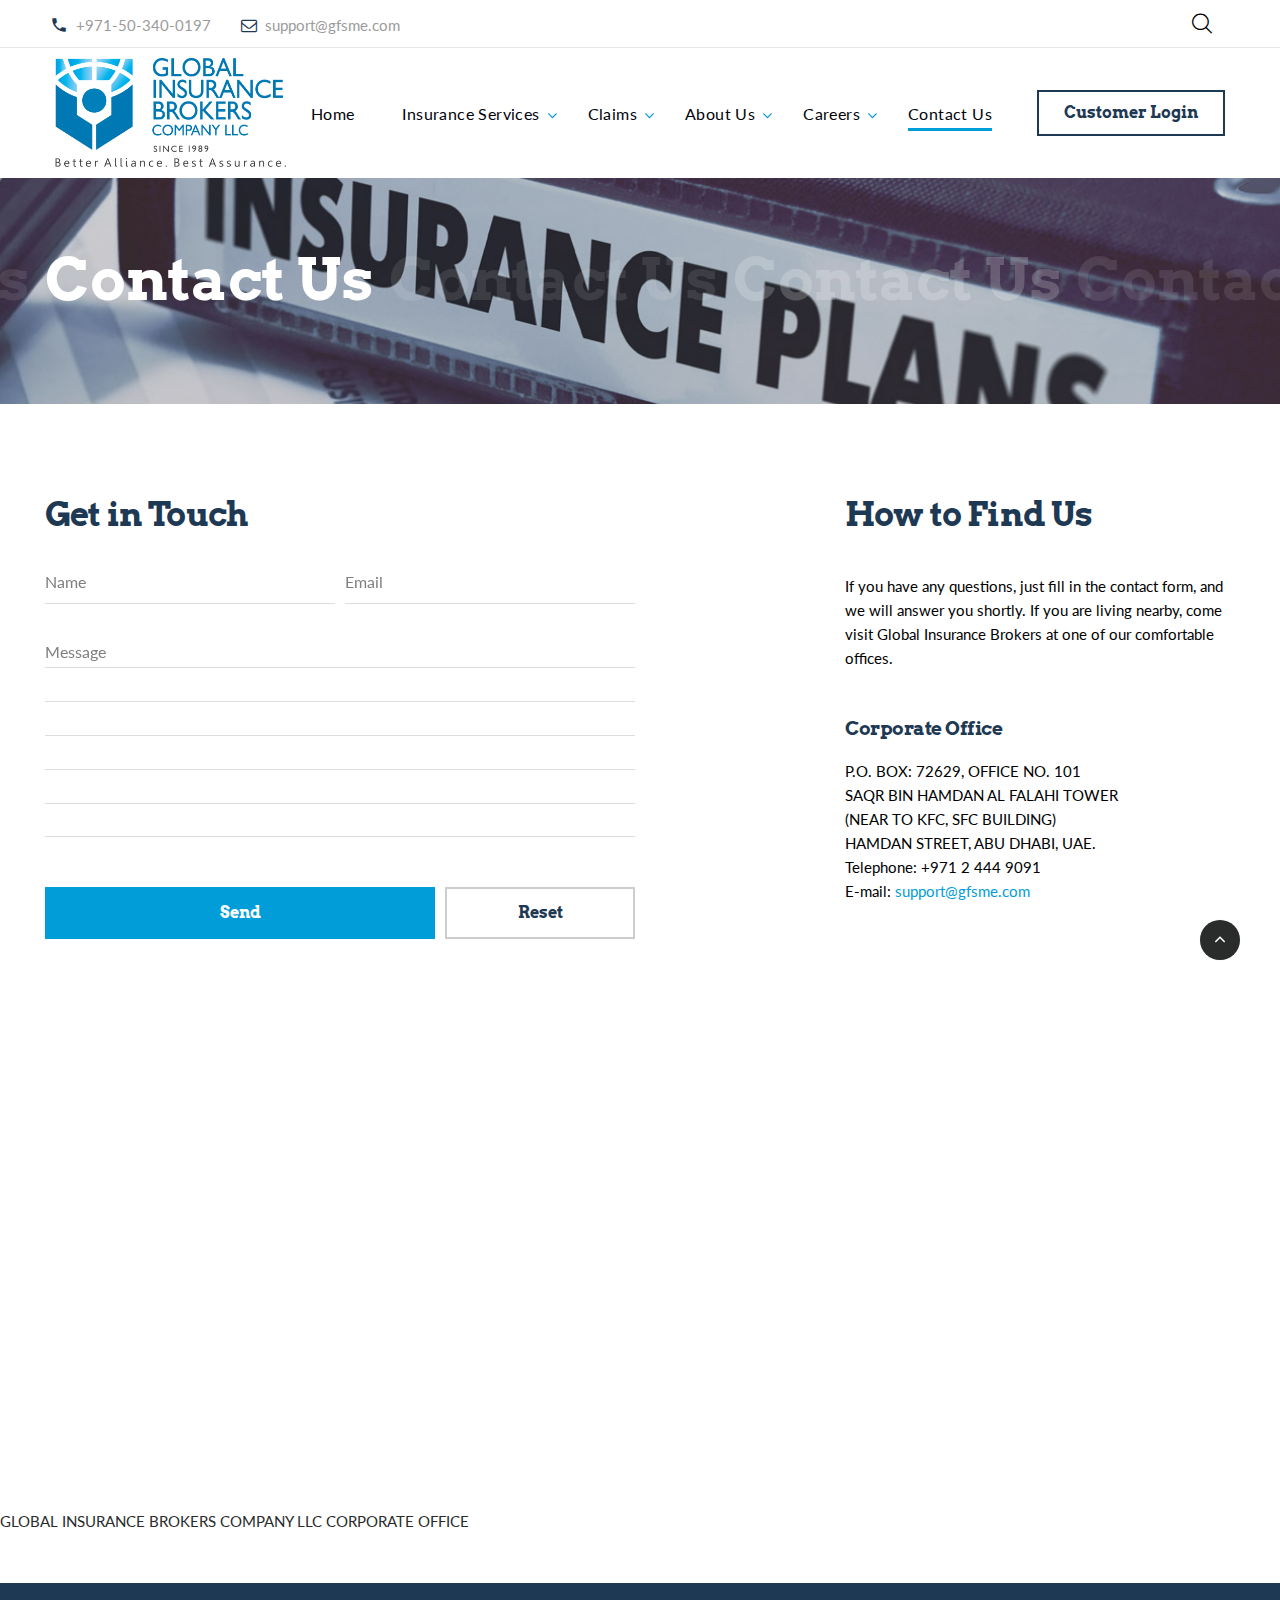
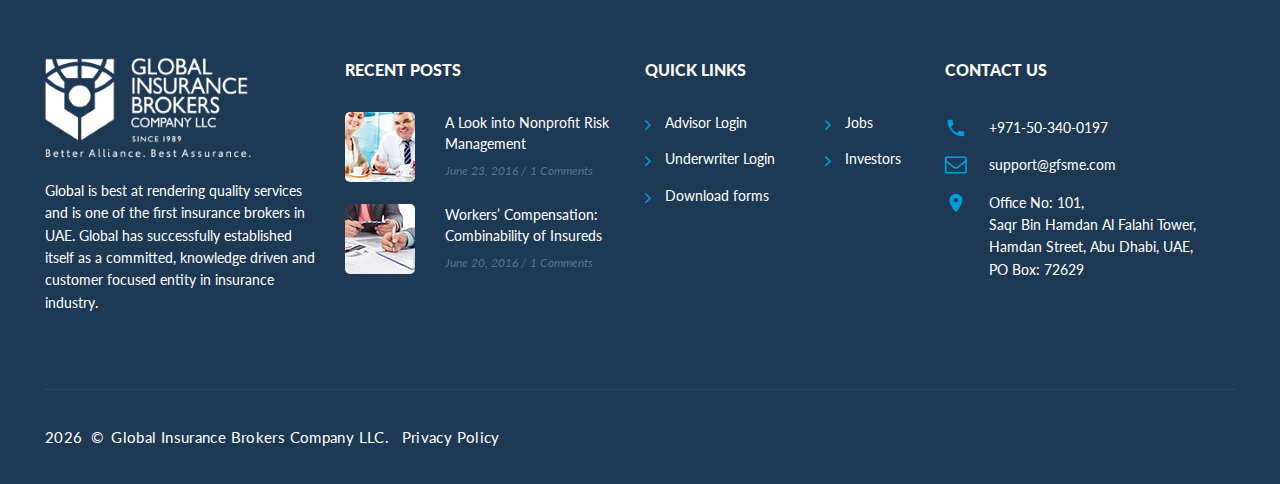
<file: contacts-us.html>
<!DOCTYPE html>
<html lang="en" class="wide wow-animation">
  <head>
    <title>Contact Us</title>
    <meta name="format-detection" content="telephone=no">
    <meta name="viewport" content="width=device-width, height=device-height, initial-scale=1.0, maximum-scale=1.0, user-scalable=0">
    <meta http-equiv="X-UA-Compatible" content="IE=edge">
    <meta charset="utf-8">
    <link rel="icon" href="images/favicon.ico" type="image/x-icon">
    <link rel="stylesheet" type="text/css" href="//fonts.googleapis.com/css?family=Arvo:400,400i,700,700i%7CLato:300,300italic,400,400italic,700,900%7CPlayfair+Display:700italic,900">
    <link rel="stylesheet" href="css/style.css">
		<!--[if lt IE 10]>
    <div style="background: #212121; padding: 10px 0; box-shadow: 3px 3px 5px 0 rgba(0,0,0,.3); clear: both; text-align:center; position: relative; z-index:1;"><a href="http://windows.microsoft.com/en-US/internet-explorer/"><img src="images/ie8-panel/warning_bar_0000_us.jpg" border="0" height="42" width="820" alt="You are using an outdated browser. For a faster, safer browsing experience, upgrade for free today."></a></div>
    <script src="js/html5shiv.min.js"></script>
		<![endif]-->
  </head>
  <body style="">
    <div class="page">
      <div class="page-loader page-loader-variant-1">
        <div><a href="index.html" class="brand brand-md brand-inverse"><img src="images/brand-variant-1.png" width="300" height="143" alt=""></a>
          <div class="page-loader-body">
            <div id="spinningSquaresG">
              <div id="spinningSquaresG_1" class="spinningSquaresG"></div>
              <div id="spinningSquaresG_2" class="spinningSquaresG"></div>
              <div id="spinningSquaresG_3" class="spinningSquaresG"></div>
              <div id="spinningSquaresG_4" class="spinningSquaresG"></div>
              <div id="spinningSquaresG_5" class="spinningSquaresG"></div>
              <div id="spinningSquaresG_6" class="spinningSquaresG"></div>
              <div id="spinningSquaresG_7" class="spinningSquaresG"></div>
              <div id="spinningSquaresG_8" class="spinningSquaresG"></div>
            </div>
          </div>
        </div>
      </div>
      <header class="page-head">
        <div class="rd-navbar-wrap">
          <nav data-layout="rd-navbar-fixed" data-sm-layout="rd-navbar-fixed" data-md-device-layout="rd-navbar-fixed" data-lg-layout="rd-navbar-static" data-lg-device-layout="rd-navbar-static" data-stick-up-clone="false" data-md-stick-up-offset="53px" data-lg-stick-up-offset="53px" data-md-stick-up="true" data-lg-stick-up="true" class="rd-navbar rd-navbar-corporate-light">
            <div class="rd-navbar-inner">
              <div class="rd-navbar-aside-wrap">
                <div class="rd-navbar-aside">
                  <div data-rd-navbar-toggle=".rd-navbar-aside" class="rd-navbar-aside-toggle"><span></span></div>
                  <div class="rd-navbar-aside-content">
                    <ul class="rd-navbar-aside-group list-units">
                      <li>
                        <div class="unit unit-horizontal unit-spacing-xs unit-middle">
                          <div class="unit-left"><span class="icon icon-xxs icon-cello material-icons-phone"></span></div>
                          <div class="unit-body"><a href="callto:#" class="link-secondary">+971-50-340-0197</a></div>
                        </div>
                      </li>
                      <li>
                        <div class="unit unit-horizontal unit-spacing-xs unit-middle">
                          <div class="unit-left"><span class="icon icon-xxs-small icon-cello fa-envelope-o"></span></div>
                          <div class="unit-body"><a href="mailto:#" class="link-secondary">support@gfsme.com</a></div>
                        </div>
                      </li>
                    </ul>
                    <div class="rd-navbar-aside-group">
                    </div>
                  </div>
                </div>
                <div class="rd-navbar-search">
                  <form action="search-results.html" method="GET" data-search-live="rd-search-results-live" data-search-live-count="6" class="rd-search">
                    <div class="rd-search-inner">
                      <div class="form-group">
                        <label for="rd-search-form-input" class="form-label">Search...</label>
                        <input id="rd-search-form-input" type="text" name="s" autocomplete="off" class="form-control">
                      </div>
                      <button type="submit" class="rd-search-submit"></button>
                    </div>
                    <div id="rd-search-results-live" class="rd-search-results-live"></div>
                  </form>
                  <button data-rd-navbar-toggle=".rd-navbar-search, .rd-navbar-search-wrap" class="rd-navbar-search-toggle"></button>
                </div>
              </div>
              <div class="rd-navbar-group">
                <div class="rd-navbar-panel">
                  <button data-rd-navbar-toggle=".rd-navbar-nav-wrap" class="rd-navbar-toggle"><span></span></button><a href="index.html" class="rd-navbar-brand brand"><img src="images/brand.png" width="231" height="110" alt=""></a>
                </div>
                <div class="rd-navbar-nav-wrap">
                  <div class="rd-navbar-nav-inner">
                    <div class="rd-navbar-btn-wrap"><a href="login.html" class="btn btn-smaller btn-cello-outline">Customer Login</a></div>
                    <ul class="rd-navbar-nav">
                      <li><a href="index.html">Home</a>
                      </li>
                      <li><a href="#">Insurance Services</a>
                        <ul class="rd-navbar-megamenu">
                          <li>
                            <h5 class="rd-megamenu-header">Corporates / SME</h5>
                            <ul class="rd-navbar-list">
                              <li><a href="engineering.html">Engineering &amp; Construction</a></li>
                              <li><a href="liabilities.html">Liabilities &amp; Financial Lines</a></li>
                              <li><a href="life-personal.html">Life &amp; Personal Accident</a></li>
                              <li><a href="marine-cargo-aviation.html">Marine, Cargo, Aviation</a></li>
                              <li><a href="property-energy.html">Property &amp; Energy</a></li>
                              <li><a href="medical.html">Group Medical Insurance</a></li>
                              <li><a href="employee-benefits.html">Employee Benefits Insurance</a></li>
                              <li><a href="motor-fleet.html">Motor Fleet Insurance</a></li>
                            </ul>
                          </li>
                          <li>
                            <h5 class="rd-megamenu-header">Individual Insurance</h5>
                            <ul class="rd-navbar-list">
                              <li><a href="life-insurance.html">Life &amp; Critical Illness</a></li>
                              <li><a href="savings.html">Savings &amp; Investment</a></li>
                              <li><a href="child.html">Child Education / Marriage Plans</a></li>
                              <li><a href="retirement.html">Retirement Plans</a></li>
                              <li><a href="group-medical.html">Medical Insurance</a></li>
                              <li><a href="home-insurance.html">Home Insurance</a></li>
                              <li><a href="travel.html">Travel Insurance</a></li>
                              <li><a href="motor.html">Motor Insurance</a></li>
                            </ul>
                          </li>
                        </ul>
                      </li>
                      <li><a href="#">Claims</a>
                        <ul class="rd-navbar-dropdown">
                          <li><a href="claims-overview.html">Claims Overview</a>
                          </li>
                          <li><a href="claims-process.html">Claims Process</a>
                          </li>
                          <li><a href="about-us.html">Service Center</a>
                          </li>
                        </ul>
                      </li>
                      <li><a href="#">About Us</a>
                        <ul class="rd-navbar-dropdown">
                          <li><a href="about-us.html">Our Company</a>
                          </li>
                          <li><a href="news-events.html">News and Events</a>
                          </li>
                          <li><a href="blogs.html">Blogs</a>
                          </li>
                          <li><a href="faqs.html">FAQs</a>
                          </li>
                        </ul>
                      </li>
                      <li><a href="#">Careers</a>
                        <ul class="rd-navbar-dropdown">
                          <li><a href="jobs-overview.html">Jobs Overview</a>
                          </li>
                          <li><a href="hiring-process.html">Hiring Process</a>
                          </li>
                          <li><a href="working-global-insurance.html">Working at Global Insurance</a>
                          </li>
                        </ul>
                      </li>
                      <li class="active"><a href="contacts-us.html">Contact Us</a>
                      </li>
                    </ul>
                  </div>
                </div>
              </div>
            </div>
          </nav>
        </div>
      </header>
      <section style="background-image: url(images/bg-image-8.jpg);" class="section-30 section-sm-40 section-md-66 section-lg-bottom-90 bg-gray-dark page-title-wrap">
        <div class="shell">
          <div class="page-title">
            <h2>Contact Us</h2>
          </div>
        </div>
      </section>

      <section class="section-60 section-sm-top-90">
        <div class="shell">
          <div class="range range-md-justify">
            <div class="cell-md-7 cell-lg-6 offset-top-50 offset-md-top-0">
              <h3 class="text-spacing--25">Get in Touch</h3>
              <form data-form-output="form-output-global" data-form-type="contact" method="post" action="bat/rd-mailform.php" class="rd-mailform form-modern offset-top-30">
                <div class="range">
                  <div class="cell-sm-6">
                    <div class="form-group">
                      <input id="contact-name" type="text" name="name" data-constraints="@Required" class="form-control">
                      <label for="contact-name" class="form-label">Name</label>
                    </div>
                  </div>
                  <div class="cell-sm-6 offset-top-30 offset-sm-top-0">
                    <div class="form-group">
                      <input id="contact-email" type="email" name="email" data-constraints="@Email @Required" class="form-control">
                      <label for="contact-email" class="form-label">Email</label>
                    </div>
                  </div>
                  <div class="cell-xs-12 offset-top-30">
                    <div class="form-group">
                      <div class="textarea-lined-wrap">
                        <textarea id="contact-message" name="message" data-constraints="@Required" class="form-control"></textarea>
                        <label for="contact-message" class="form-label">Message</label>
                      </div>
                    </div>
                  </div>
                  <div class="cell-xs-8 offset-top-30 offset-xs-top-30 offset-sm-top-50">
                    <button type="submit" class="btn btn-primary btn-block">Send</button>
                  </div>
                  <div class="cell-xs-4 offset-top-22 offset-xs-top-30 offset-sm-top-50">
                    <button type="reset" class="btn btn-silver-outline btn-block">Reset</button>
                  </div>
                </div>
              </form>
            </div>
            <div class="cell-md-5 cell-lg-4 offset-top-60 offset-md-top-0">
              <div class="inset-md-right-15 inset-lg-right-0">
                <div class="range">
                  <div class="cell-sm-10 cell-md-12">
                    <h3 class="text-spacing--25">How to Find Us</h3>
                    <p class="offset-md-top-40 text-gray-base">
                      If you have any questions, just fill in the contact form, and we will answer you shortly. If you are living nearby, come visit Global Insurance Brokers at one of our comfortable offices.
                      
                    </p>
                  </div>
                  <div class="cell-sm-6 cell-md-12 offset-top-30 offset-sm-top-45">
                    <h5 class="text-spacing--25">Corporate Office</h5>
                    <address class="contact-info">
                      <p class="text-uppercase text-gray-base">P.O. Box: 72629, Office No. 101</p>
                      <div class="text-uppercase text-gray-base">Saqr Bin Hamdan Al Falahi Tower</div>
                      <div class="text-uppercase text-gray-base">(Near to KFC, SFC Building)</div>
                      <div class="text-uppercase text-gray-base">Hamdan Street, Abu Dhabi, UAE.</div>
                      <dl class="list-terms-inline">
                        <dt>Telephone</dt>
                        <dd><a href="callto:#" class="link-gray-base">+971 2 444 9091</a></dd>
                      </dl>
                      <dl class="list-terms-inline">
                        <dt>E-mail</dt>
                        <dd><a href="mailto:#" class="link-primary">support@gfsme.com</a></dd>
                      </dl>
                    </address>
                  </div>
                </div>
              </div>
            </div>
          </div>
        </div>
      </section>
      <section class="section-60 section-sm-bottom-50">
        <div data-zoom="17" data-x="54.3667115" data-y="24.4927724" data-styles="[{&quot;featureType&quot;:&quot;all&quot;,&quot;stylers&quot;:[{&quot;saturation&quot;:0},{&quot;hue&quot;:&quot;#e7ecf0&quot;}]},{&quot;featureType&quot;:&quot;road&quot;,&quot;stylers&quot;:[{&quot;saturation&quot;:-70}]},{&quot;featureType&quot;:&quot;transit&quot;,&quot;stylers&quot;:[{&quot;visibility&quot;:&quot;off&quot;}]},{&quot;featureType&quot;:&quot;poi&quot;,&quot;stylers&quot;:[{&quot;visibility&quot;:&quot;off&quot;}]},{&quot;featureType&quot;:&quot;water&quot;,&quot;stylers&quot;:[{&quot;visibility&quot;:&quot;simplified&quot;},{&quot;saturation&quot;:-60}]}]" class="rd-google-map rd-google-map__model"></div>
        <ul class="map_locations">
          <li data-x="54.3667115" data-y="24.4927724">
            <p>
              GLOBAL INSURANCE BROKERS
              COMPANY LLC
              CORPORATE OFFICE
            </p>
          </li>
        </ul>
      </section>

      <section class="section-40 section-sm-75 bg-cello text-footer-small">
        <div class="shell">
          <div class="range range-xs-center">
            <div class="cell-xs-9 cell-sm-11 cell-lg-12">
              <div class="range">
                <div class="cell-sm-6 cell-md-10 cell-lg-3">
                  <div style="max-width: 510px;" class="inset-lg-right-20"><a href="index.html" class="brand brand-inverse">
                      <!--img(src="images/brand-footer.png", width="118", height="34", alt="")--><img src="images/brand-footer.png" width="206" height="100" alt=""></a>
                    <p class="offset-top-22 text-white">
                      Global is best at rendering quality services and is one of the first insurance brokers in UAE. Global has successfully
                      established itself as a committed, knowledge driven and customer focused entity in insurance industry.
                    </p>
                  </div>
                  <!-- a.link.link-group.link-group-animated.link-black.link-white(href=globals.getTemplateLink)
                  span Free Consultation
                  span.icon.icon-xxs.icon-primary.fa.fa-angle-right
                  
                  -->
                </div>
                <!-- Recent Posts-->
                <div class="cell-sm-6 cell-md-4 cell-lg-3 offset-top-50 offset-sm-top-0 offset-md-top-50 offset-lg-top-0">
                  <h6 class="h6">Recent Posts</h6>
                  <div class="offset-top-22 offset-md-top-30">
                          <article class="post post-preview post-preview-inverse offset-top-22"><a href="blog-post.html">
                              <div class="unit unit-horizontal unit-spacing-lg">
                                <div class="unit-left">
                                  <figure class="post-image"><img src="images/post-preview-7-70x70.jpg" alt="" width="70" height="70"/>
                                  </figure>
                                </div>
                                <div class="unit-body">
                                  <div class="post-header">
                                    <p class="inset-lg-right-10">A Look into Nonprofit Risk Management</p>
                                  </div>
                                  <div class="post-meta">
                                    <ul class="list-meta">
                                      <li>
                                        <time datetime="2016-02-04">June 23, 2016 </time>
                                      </li>
                                      <li>1 Comments</li>
                                    </ul>
                                  </div>
                                </div>
                              </div></a></article>
                          <article class="post post-preview post-preview-inverse offset-top-22"><a href="blog-post.html">
                              <div class="unit unit-horizontal unit-spacing-lg">
                                <div class="unit-left">
                                  <figure class="post-image"><img src="images/post-preview-8-70x70.jpg" alt="" width="70" height="70"/>
                                  </figure>
                                </div>
                                <div class="unit-body">
                                  <div class="post-header">
                                    <p class="inset-lg-right-10">Workers’ Compensation: Combinability of Insureds</p>
                                  </div>
                                  <div class="post-meta">
                                    <ul class="list-meta">
                                      <li>
                                        <time datetime="2016-02-04">June 20, 2016</time>
                                      </li>
                                      <li>1 Comments</li>
                                    </ul>
                                  </div>
                                </div>
                              </div></a></article>
                  </div>
                </div>
                <!-- Quick Links-->
                <div class="cell-sm-6 cell-md-4 cell-lg-3 offset-top-50 offset-lg-top-0">
                  <h6 class="h6">Quick links</h6>
                  <div style="max-width: 270px;" class="row offset-top-22 offset-md-top-30">
                    <div class="col-xs-8">
                      <ul class="list-marked-variant-2">
                        <li><a href="advisor-login.html">Advisor Login</a></li>
                        <li><a href="underwriter-login.html">Underwriter Login</a></li>
                        <li><a href="underwriter-login.html">Download forms</a></li>
                      </ul>
                    </div>
                    <div class="col-xs-4">
                      <ul class="list-marked-variant-2">
                        <li><a href="jobs.html">Jobs</a></li>
                        <li><a href="investors.html">Investors</a></li>
                      </ul>
                    </div>
                  </div>
                </div>
                <div class="cell-sm-6 cell-md-4 cell-lg-3 offset-top-50 offset-lg-top-0">
                  <h6 class="h6">Contact us</h6>
                  <address class="contact-info offset-top-22 offset-md-top-30 offset-lg-top-35 text-left">
                    <div class="unit unit-horizontal unit-spacing-md unit-middle">
                      <div class="unit-left"><span class="icon icon-xs icon-primary material-icons-phone"></span></div>
                      <div class="unit-body"><a href="callto:#" class="link-white">+971-50-340-0197</a></div>
                    </div>
                    <div class="unit unit-horizontal unit-spacing-md unit-middle offset-top-15">
                      <div class="unit-left"><span class="icon icon-xs icon-primary fa fa-envelope-o"></span></div>
                      <div class="unit-body"><a href="mailto:#" class="link-white">support@gfsme.com</a></div>
                    </div>
                    <div class="unit unit-horizontal unit-spacing-md offset-top-15">
                      <div class="unit-left"><span class="icon icon-xs icon-primary material-icons-place"></span></div>
                      <div class="unit-body"><a href="#" class="link-white reveal-inline">Office No: 101,<br>Saqr Bin Hamdan Al Falahi Tower,<br>Hamdan Street, Abu Dhabi, UAE,<br>PO Box: 72629</a></div>
                    </div>
                  </address>
                </div>
              </div>
            </div>
          </div>
        </div>
      </section>
      <footer class="page-foot bg-cello">
        <div class="shell">
          <hr class="divider-bismark-04">
        </div>
        <section class="section-35">
          <div class="shell text-center">
            <div class="range range-sm-reverse range-sm-justify range-sm-middle">
              <div class="cell-sm-6 text-sm-right">
                <div class="group-sm group-middle">
                  <!-- p.text-italic.text-white Follow Us:
                  //ul.list-inline.list-inline-reset
                  //  li: a.icon.icon-circle.icon-blue-bayoux.icon-xxs-smallest.fa.fa-facebook(href='#')
                  //  li: a.icon.icon-circle.icon-blue-bayoux.icon-xxs-smallest.fa.fa-twitter(href='#')
                  //  li: a.icon.icon-circle.icon-blue-bayoux.icon-xxs-smallest.fa.fa-google-plus(href='#')
                  
                  -->
                </div>
              </div>
              <div class="cell-sm-6 offset-top-15 offset-sm-top-0 text-sm-left">
                <p class="rights text-white"><span id="copyright-year"></span><span>&nbsp;&#169;&nbsp;</span><span>Global Insurance Brokers Company LLC. &nbsp;</span><a href="privacy.html" class="link-white-v2">Privacy Policy</a>
                </p>
              </div>
            </div>
          </div>
        </section>
      </footer>

    </div>
    <div id="form-output-global" class="snackbars"></div>
    <div tabindex="-1" role="dialog" aria-hidden="true" class="pswp">
      <div class="pswp__bg"></div>
      <div class="pswp__scroll-wrap">
        <div class="pswp__container">
          <div class="pswp__item"></div>
          <div class="pswp__item"></div>
          <div class="pswp__item"></div>
        </div>
        <div class="pswp__ui pswp__ui--hidden">
          <div class="pswp__top-bar">
            <div class="pswp__counter"></div>
            <button title="Close (Esc)" class="pswp__button pswp__button--close"></button>
            <button title="Share" class="pswp__button pswp__button--share"></button>
            <button title="Toggle fullscreen" class="pswp__button pswp__button--fs"></button>
            <button title="Zoom in/out" class="pswp__button pswp__button--zoom"></button>
            <div class="pswp__preloader">
              <div class="pswp__preloader__icn">
                <div class="pswp__preloader__cut">
                  <div class="pswp__preloader__donut"></div>
                </div>
              </div>
            </div>
          </div>
          <div class="pswp__share-modal pswp__share-modal--hidden pswp__single-tap">
            <div class="pswp__share-tooltip"></div>
          </div>
          <button title="Previous (arrow left)" class="pswp__button pswp__button--arrow--left"></button>
          <button title="Next (arrow right)" class="pswp__button pswp__button--arrow--right"></button>
          <div class="pswp__caption">
            <div class="pswp__caption__cent"></div>
          </div>
        </div>
      </div>
    </div>
    <!-- includes:olark-->
    <script src="js/core.min.js"></script>
    <script src="js/script.js"></script>
  </body>
</html>
</file>
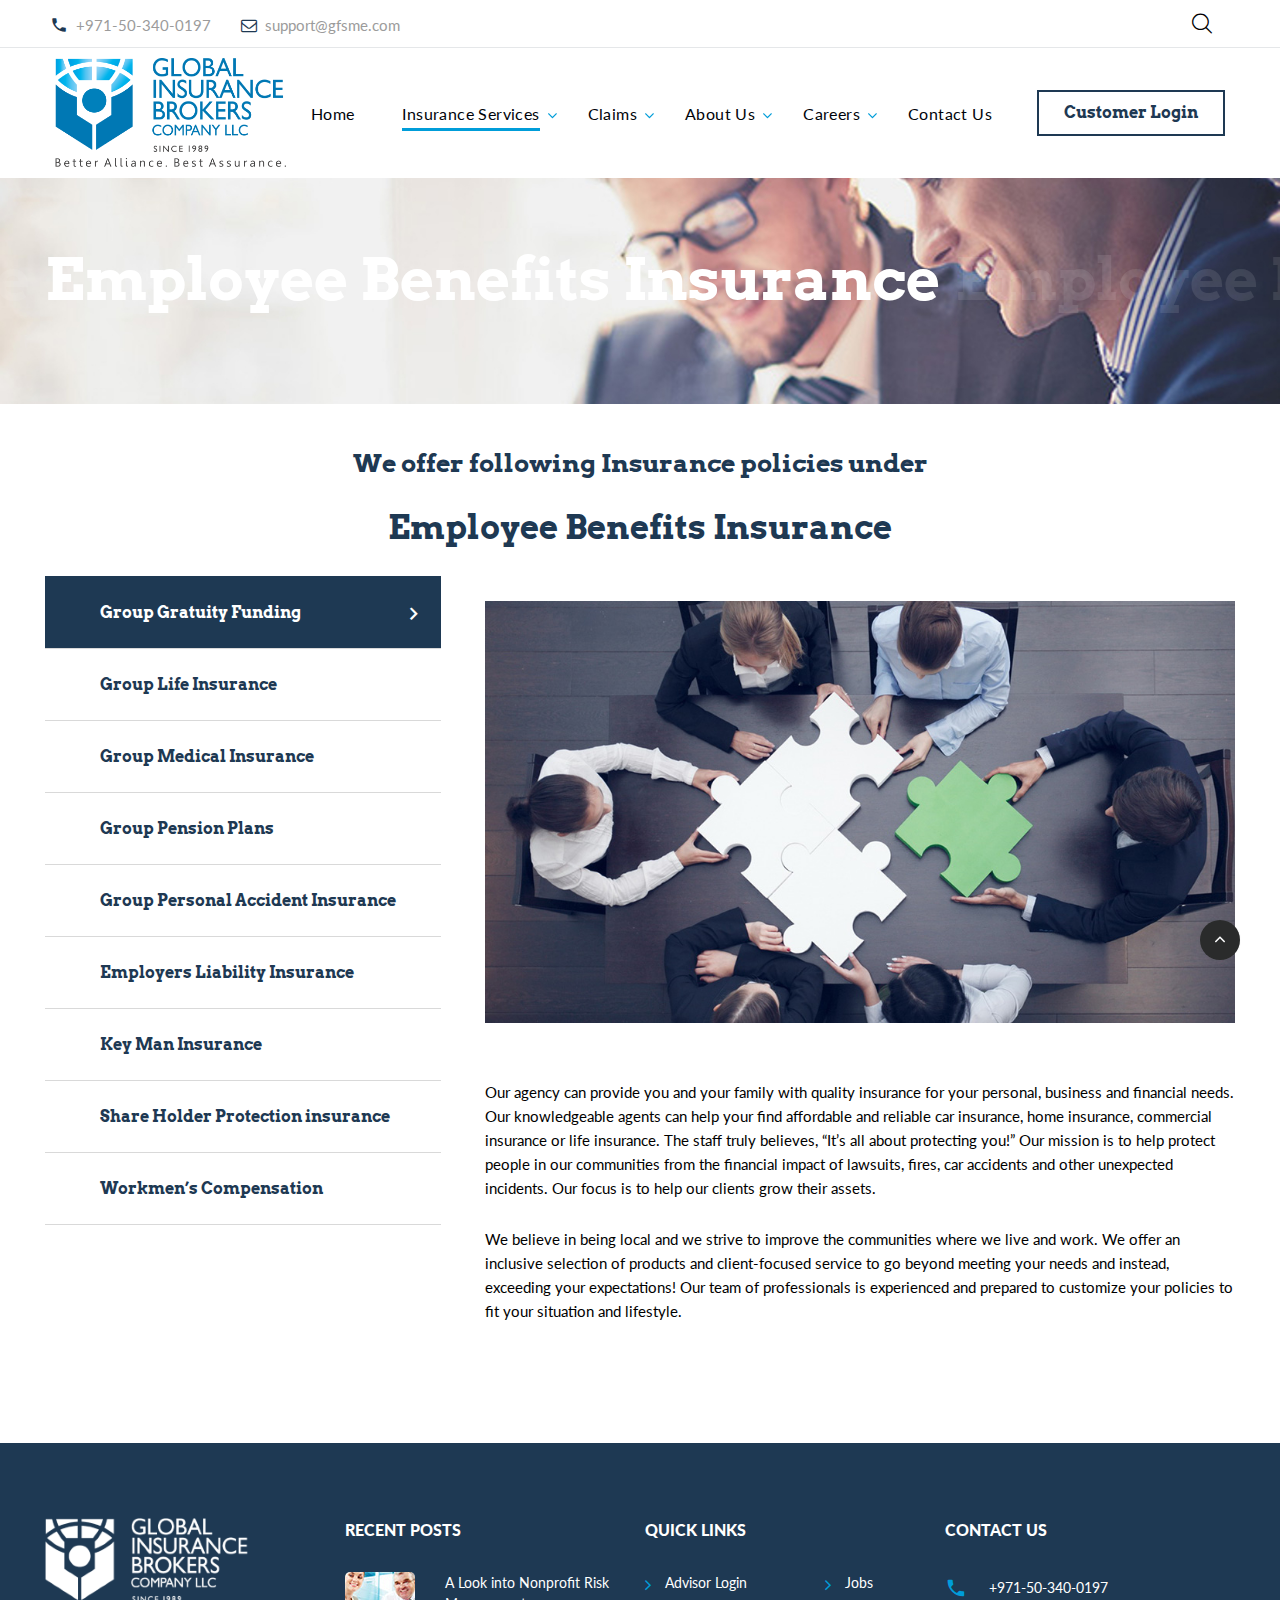
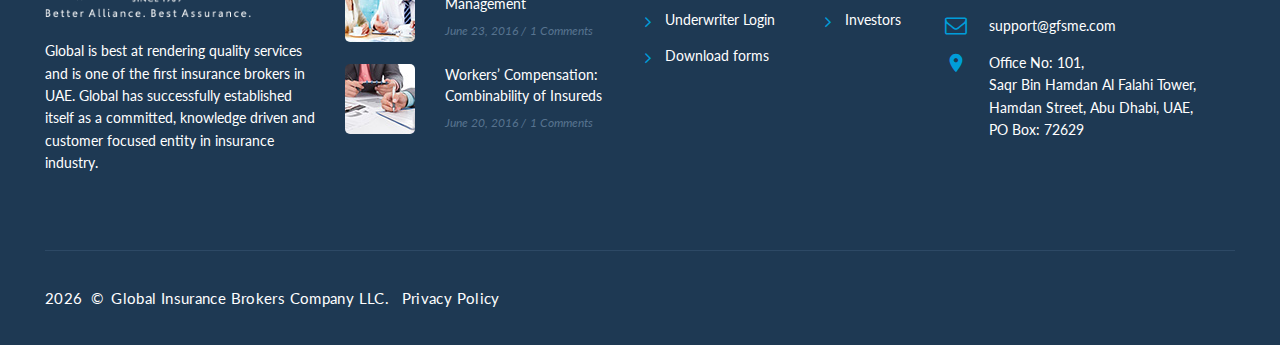
<file: employee-benefits.html>
<!DOCTYPE html>
<html lang="en" class="wide wow-animation">
  <head>
    <title>Employee Benefits Insurance</title>
    <meta name="format-detection" content="telephone=no">
    <meta name="viewport" content="width=device-width, height=device-height, initial-scale=1.0, maximum-scale=1.0, user-scalable=0">
    <meta http-equiv="X-UA-Compatible" content="IE=edge">
    <meta charset="utf-8">
    <link rel="icon" href="images/favicon.ico" type="image/x-icon">
    <link rel="stylesheet" type="text/css" href="//fonts.googleapis.com/css?family=Arvo:400,400i,700,700i%7CLato:300,300italic,400,400italic,700,900%7CPlayfair+Display:700italic,900">
    <link rel="stylesheet" href="css/style.css">
		<!--[if lt IE 10]>
    <div style="background: #212121; padding: 10px 0; box-shadow: 3px 3px 5px 0 rgba(0,0,0,.3); clear: both; text-align:center; position: relative; z-index:1;"><a href="http://windows.microsoft.com/en-US/internet-explorer/"><img src="images/ie8-panel/warning_bar_0000_us.jpg" border="0" height="42" width="820" alt="You are using an outdated browser. For a faster, safer browsing experience, upgrade for free today."></a></div>
    <script src="js/html5shiv.min.js"></script>
		<![endif]-->
  </head>
  <body style="">
    <div class="page">
      <div class="page-loader page-loader-variant-1">
        <div><a href="index.html" class="brand brand-md brand-inverse"><img src="images/brand-variant-1.png" width="300" height="143" alt=""></a>
          <div class="page-loader-body">
            <div id="spinningSquaresG">
              <div id="spinningSquaresG_1" class="spinningSquaresG"></div>
              <div id="spinningSquaresG_2" class="spinningSquaresG"></div>
              <div id="spinningSquaresG_3" class="spinningSquaresG"></div>
              <div id="spinningSquaresG_4" class="spinningSquaresG"></div>
              <div id="spinningSquaresG_5" class="spinningSquaresG"></div>
              <div id="spinningSquaresG_6" class="spinningSquaresG"></div>
              <div id="spinningSquaresG_7" class="spinningSquaresG"></div>
              <div id="spinningSquaresG_8" class="spinningSquaresG"></div>
            </div>
          </div>
        </div>
      </div>
      <header class="page-head">
        <div class="rd-navbar-wrap">
          <nav data-layout="rd-navbar-fixed" data-sm-layout="rd-navbar-fixed" data-md-device-layout="rd-navbar-fixed" data-lg-layout="rd-navbar-static" data-lg-device-layout="rd-navbar-static" data-stick-up-clone="false" data-md-stick-up-offset="53px" data-lg-stick-up-offset="53px" data-md-stick-up="true" data-lg-stick-up="true" class="rd-navbar rd-navbar-corporate-light">
            <div class="rd-navbar-inner">
              <div class="rd-navbar-aside-wrap">
                <div class="rd-navbar-aside">
                  <div data-rd-navbar-toggle=".rd-navbar-aside" class="rd-navbar-aside-toggle"><span></span></div>
                  <div class="rd-navbar-aside-content">
                    <ul class="rd-navbar-aside-group list-units">
                      <li>
                        <div class="unit unit-horizontal unit-spacing-xs unit-middle">
                          <div class="unit-left"><span class="icon icon-xxs icon-cello material-icons-phone"></span></div>
                          <div class="unit-body"><a href="callto:#" class="link-secondary">+971-50-340-0197</a></div>
                        </div>
                      </li>
                      <li>
                        <div class="unit unit-horizontal unit-spacing-xs unit-middle">
                          <div class="unit-left"><span class="icon icon-xxs-small icon-cello fa-envelope-o"></span></div>
                          <div class="unit-body"><a href="mailto:#" class="link-secondary">support@gfsme.com</a></div>
                        </div>
                      </li>
                    </ul>
                    <div class="rd-navbar-aside-group">
                    </div>
                  </div>
                </div>
                <div class="rd-navbar-search">
                  <form action="search-results.html" method="GET" data-search-live="rd-search-results-live" data-search-live-count="6" class="rd-search">
                    <div class="rd-search-inner">
                      <div class="form-group">
                        <label for="rd-search-form-input" class="form-label">Search...</label>
                        <input id="rd-search-form-input" type="text" name="s" autocomplete="off" class="form-control">
                      </div>
                      <button type="submit" class="rd-search-submit"></button>
                    </div>
                    <div id="rd-search-results-live" class="rd-search-results-live"></div>
                  </form>
                  <button data-rd-navbar-toggle=".rd-navbar-search, .rd-navbar-search-wrap" class="rd-navbar-search-toggle"></button>
                </div>
              </div>
              <div class="rd-navbar-group">
                <div class="rd-navbar-panel">
                  <button data-rd-navbar-toggle=".rd-navbar-nav-wrap" class="rd-navbar-toggle"><span></span></button><a href="index.html" class="rd-navbar-brand brand"><img src="images/brand.png" width="231" height="110" alt=""></a>
                </div>
                <div class="rd-navbar-nav-wrap">
                  <div class="rd-navbar-nav-inner">
                    <div class="rd-navbar-btn-wrap"><a href="login.html" class="btn btn-smaller btn-cello-outline">Customer Login</a></div>
                    <ul class="rd-navbar-nav">
                      <li><a href="index.html">Home</a>
                      </li>
                      <li class="active"><a href="#">Insurance Services</a>
                        <ul class="rd-navbar-megamenu">
                          <li>
                            <h5 class="rd-megamenu-header">Corporates / SME</h5>
                            <ul class="rd-navbar-list">
                              <li><a href="engineering.html">Engineering &amp; Construction</a></li>
                              <li><a href="liabilities.html">Liabilities &amp; Financial Lines</a></li>
                              <li><a href="life-personal.html">Life &amp; Personal Accident</a></li>
                              <li><a href="marine-cargo-aviation.html">Marine, Cargo, Aviation</a></li>
                              <li><a href="property-energy.html">Property &amp; Energy</a></li>
                              <li><a href="medical.html">Group Medical Insurance</a></li>
                              <li><a href="employee-benefits.html">Employee Benefits Insurance</a></li>
                              <li><a href="motor-fleet.html">Motor Fleet Insurance</a></li>
                            </ul>
                          </li>
                          <li>
                            <h5 class="rd-megamenu-header">Individual Insurance</h5>
                            <ul class="rd-navbar-list">
                              <li><a href="life-insurance.html">Life &amp; Critical Illness</a></li>
                              <li><a href="savings.html">Savings &amp; Investment</a></li>
                              <li><a href="child.html">Child Education / Marriage Plans</a></li>
                              <li><a href="retirement.html">Retirement Plans</a></li>
                              <li><a href="group-medical.html">Medical Insurance</a></li>
                              <li><a href="home-insurance.html">Home Insurance</a></li>
                              <li><a href="travel.html">Travel Insurance</a></li>
                              <li><a href="motor.html">Motor Insurance</a></li>
                            </ul>
                          </li>
                        </ul>
                      </li>
                      <li><a href="#">Claims</a>
                        <ul class="rd-navbar-dropdown">
                          <li><a href="claims-overview.html">Claims Overview</a>
                          </li>
                          <li><a href="claims-process.html">Claims Process</a>
                          </li>
                          <li><a href="about-us.html">Service Center</a>
                          </li>
                        </ul>
                      </li>
                      <li><a href="#">About Us</a>
                        <ul class="rd-navbar-dropdown">
                          <li><a href="about-us.html">Our Company</a>
                          </li>
                          <li><a href="news-events.html">News and Events</a>
                          </li>
                          <li><a href="blogs.html">Blogs</a>
                          </li>
                          <li><a href="faqs.html">FAQs</a>
                          </li>
                        </ul>
                      </li>
                      <li><a href="#">Careers</a>
                        <ul class="rd-navbar-dropdown">
                          <li><a href="jobs-overview.html">Jobs Overview</a>
                          </li>
                          <li><a href="hiring-process.html">Hiring Process</a>
                          </li>
                          <li><a href="working-global-insurance.html">Working at Global Insurance</a>
                          </li>
                        </ul>
                      </li>
                      <li><a href="contacts-us.html">Contact Us</a>
                      </li>
                    </ul>
                  </div>
                </div>
              </div>
            </div>
          </nav>
        </div>
      </header>
      <section style="background-image: url(images/bg-employees.jpg);" class="section-30 section-sm-40 section-md-66 section-lg-bottom-90 bg-gray-dark page-title-wrap">
        <div class="shell">
          <div class="page-title">
            <h2>Employee Benefits Insurance</h2>
          </div>
        </div>
      </section>

      <section class="section-sm-15">
        <div class="shell">
          <p>
            <h4 class="text-center">We offer following Insurance policies under</h4>
            <h3 class="text-center">Employee Benefits Insurance</h3>
          </p>
          <div class="range range-sm-center section-15">
            <div class="cell-lg-push-12">
              <div id="tabs-2" class="tabs-custom tabs-vertical tabs-corporate">
                <ul class="nav nav-tabs">
                  <li class="active"><a href="#tabs-2-1" data-toggle="tab">Group Gratuity Funding</a></li>
                  <li><a href="#tabs-2-2" data-toggle="tab">Group Life Insurance</a></li>
                  <li><a href="#tabs-2-3" data-toggle="tab">Group Medical Insurance</a></li>
                  <li><a href="#tabs-2-4" data-toggle="tab">Group Pension Plans</a></li>
                  <li><a href="#tabs-2-5" data-toggle="tab">Group Personal Accident Insurance</a></li>
                  <li><a href="#tabs-2-6" data-toggle="tab">Employers Liability Insurance</a></li>
                  <li><a href="#tabs-2-7" data-toggle="tab">Key Man Insurance</a></li>
                  <li><a href="#tabs-2-8" data-toggle="tab">Share Holder Protection insurance</a></li>
                  <li><a href="#tabs-2-9" data-toggle="tab">Workmen’s Compensation</a></li>
                </ul>
                <div class="tab-content text-secondary">
                  <div id="tabs-2-1" class="tab-pane fade in active">
                    <p><img src="images/insurance-group_gratuity-970x546.jpg" alt="" width="100%" height="100%" class="section-sm-30"></p>
                    <p>Our agency can provide you and your family with quality insurance for your personal, business and financial needs. Our knowledgeable agents can help your find affordable and reliable car insurance, home insurance, commercial insurance or life insurance. The staff truly believes, “It’s all about protecting you!” Our mission is to help protect people in our communities from the financial impact of lawsuits, fires, car accidents and other unexpected incidents. Our focus is to help our clients grow their assets.</p>
                    <p>We believe in being local and we strive to improve the communities where we live and work. We offer an inclusive selection of products and client-focused service to go beyond meeting your needs and instead, exceeding your expectations! Our team of professionals is experienced and prepared to customize your policies to fit your situation and lifestyle.</p>
                  </div>
                  <div id="tabs-2-2" class="tab-pane fade">
                    <p>We underwrite specialty lines insurance on an admitted basis through AllRisk Insurance Company, Stonewood Insurance Company, and Falls Lake General Insurance Company. As the admitted insurance platform of James River Group and as subsidiaries of James River Group Holdings, Ltd., we operate against a capital base of almost $500 million.</p>
                    <p>As with our affiliates, James River Insurance Company (excess and surplus lines) and JRG Re (Bermuda based reinsurer), we focus on underwriting specialty insurance products through limited distribution partners focused in our desired industry segments. We prefer to write specialty insurance policies on a primary basis, and combine an experienced, common sense approach to the business with rigorous underwriting and claims management and an entrepreneurial culture. We believe that this combination results in success for both you and AllRisk.</p>
                  </div>
                  <div id="tabs-2-3" class="tab-pane fade">
                    <p>We believe in More Better, and we work each day to ensure that our culture is embodied in our actions. We believe that it is OK to expect more from ourselves each and every day, in each and every activity and action. Equally, we believe it is OK to expect more from others in their actions and interactions with us. By focusing on achieving success in each and every action and interaction, we believe we both win.</p>
                    <p>You get a more responsive, creative, financially sound, insurer that takes the time to understand your opportunities. We get an engaged and knowledgeable distribution source for our business, one that trusts that we will work for our mutual success in everything that we do. You and your clients deserve it. More. Better.</p>
                  </div>
                  <div id="tabs-2-4" class="tab-pane fade">
                    <p>We underwrite specialty insurance products in more than 40 states in the U.S. We are licensed to underwrite property and casualty lines of insurance for both commercial and personal risks. While our heritage is in underwriting workers compensation insurance for specialty classes including construction and light industrial, and our focus is on writing casualty lines of insurance, we are licensed to write all property casualty lines of commercial and personal insurance.</p>
                    <p>We underwrite specialty program business both in house and in conjunction with select program administrators and managing general agencies. We have unique capabilities to design a program for an independent retail agent and work with them as distribution partners in defined territories. We also look to partner with program administrators and managing general agencies that have unique specialty expertise in defined industry segments, and that want to share in the underwriting risk on the program. Our appetites range from $5 million to $25 million in annual premium.</p>
                  </div>
                  <div id="tabs-2-5" class="tab-pane fade">
                    <p>We underwrite specialty insurance products in more than 40 states in the U.S. We are licensed to underwrite property and casualty lines of insurance for both commercial and personal risks. While our heritage is in underwriting workers compensation insurance for specialty classes including construction and light industrial, and our focus is on writing casualty lines of insurance, we are licensed to write all property casualty lines of commercial and personal insurance.</p>
                    <p>We underwrite specialty program business both in house and in conjunction with select program administrators and managing general agencies. We have unique capabilities to design a program for an independent retail agent and work with them as distribution partners in defined territories. We also look to partner with program administrators and managing general agencies that have unique specialty expertise in defined industry segments, and that want to share in the underwriting risk on the program. Our appetites range from $5 million to $25 million in annual premium.</p>
                  </div>
                  <div id="tabs-2-6" class="tab-pane fade">
                    <p>We underwrite specialty insurance products in more than 40 states in the U.S. We are licensed to underwrite property and casualty lines of insurance for both commercial and personal risks. While our heritage is in underwriting workers compensation insurance for specialty classes including construction and light industrial, and our focus is on writing casualty lines of insurance, we are licensed to write all property casualty lines of commercial and personal insurance.</p>
                    <p>We underwrite specialty program business both in house and in conjunction with select program administrators and managing general agencies. We have unique capabilities to design a program for an independent retail agent and work with them as distribution partners in defined territories. We also look to partner with program administrators and managing general agencies that have unique specialty expertise in defined industry segments, and that want to share in the underwriting risk on the program. Our appetites range from $5 million to $25 million in annual premium.</p>
                  </div>
                  <div id="tabs-2-7" class="tab-pane fade">
                    <p>We underwrite specialty insurance products in more than 40 states in the U.S. We are licensed to underwrite property and casualty lines of insurance for both commercial and personal risks. While our heritage is in underwriting workers compensation insurance for specialty classes including construction and light industrial, and our focus is on writing casualty lines of insurance, we are licensed to write all property casualty lines of commercial and personal insurance.</p>
                    <p>We underwrite specialty program business both in house and in conjunction with select program administrators and managing general agencies. We have unique capabilities to design a program for an independent retail agent and work with them as distribution partners in defined territories. We also look to partner with program administrators and managing general agencies that have unique specialty expertise in defined industry segments, and that want to share in the underwriting risk on the program. Our appetites range from $5 million to $25 million in annual premium.</p>
                  </div>
                  <div id="tabs-2-8" class="tab-pane fade">
                    <p>We underwrite specialty insurance products in more than 40 states in the U.S. We are licensed to underwrite property and casualty lines of insurance for both commercial and personal risks. While our heritage is in underwriting workers compensation insurance for specialty classes including construction and light industrial, and our focus is on writing casualty lines of insurance, we are licensed to write all property casualty lines of commercial and personal insurance.</p>
                    <p>We underwrite specialty program business both in house and in conjunction with select program administrators and managing general agencies. We have unique capabilities to design a program for an independent retail agent and work with them as distribution partners in defined territories. We also look to partner with program administrators and managing general agencies that have unique specialty expertise in defined industry segments, and that want to share in the underwriting risk on the program. Our appetites range from $5 million to $25 million in annual premium.</p>
                  </div>
                  <div id="tabs-2-9" class="tab-pane fade">
                    <p>We underwrite specialty insurance products in more than 40 states in the U.S. We are licensed to underwrite property and casualty lines of insurance for both commercial and personal risks. While our heritage is in underwriting workers compensation insurance for specialty classes including construction and light industrial, and our focus is on writing casualty lines of insurance, we are licensed to write all property casualty lines of commercial and personal insurance.</p>
                    <p>We underwrite specialty program business both in house and in conjunction with select program administrators and managing general agencies. We have unique capabilities to design a program for an independent retail agent and work with them as distribution partners in defined territories. We also look to partner with program administrators and managing general agencies that have unique specialty expertise in defined industry segments, and that want to share in the underwriting risk on the program. Our appetites range from $5 million to $25 million in annual premium.</p>
                  </div>
                </div>
              </div>
            </div>
          </div>
        </div>
      </section>

      <!--blank section-->
      <section class="section-sm-top-90"></section>
      <section class="section-40 section-sm-75 bg-cello text-footer-small">
        <div class="shell">
          <div class="range range-xs-center">
            <div class="cell-xs-9 cell-sm-11 cell-lg-12">
              <div class="range">
                <div class="cell-sm-6 cell-md-10 cell-lg-3">
                  <div style="max-width: 510px;" class="inset-lg-right-20"><a href="index.html" class="brand brand-inverse">
                      <!--img(src="images/brand-footer.png", width="118", height="34", alt="")--><img src="images/brand-footer.png" width="206" height="100" alt=""></a>
                    <p class="offset-top-22 text-white">
                      Global is best at rendering quality services and is one of the first insurance brokers in UAE. Global has successfully
                      established itself as a committed, knowledge driven and customer focused entity in insurance industry.
                    </p>
                  </div>
                  <!-- a.link.link-group.link-group-animated.link-black.link-white(href=globals.getTemplateLink)
                  span Free Consultation
                  span.icon.icon-xxs.icon-primary.fa.fa-angle-right
                  
                  -->
                </div>
                <!-- Recent Posts-->
                <div class="cell-sm-6 cell-md-4 cell-lg-3 offset-top-50 offset-sm-top-0 offset-md-top-50 offset-lg-top-0">
                  <h6 class="h6">Recent Posts</h6>
                  <div class="offset-top-22 offset-md-top-30">
                          <article class="post post-preview post-preview-inverse offset-top-22"><a href="blog-post.html">
                              <div class="unit unit-horizontal unit-spacing-lg">
                                <div class="unit-left">
                                  <figure class="post-image"><img src="images/post-preview-7-70x70.jpg" alt="" width="70" height="70"/>
                                  </figure>
                                </div>
                                <div class="unit-body">
                                  <div class="post-header">
                                    <p class="inset-lg-right-10">A Look into Nonprofit Risk Management</p>
                                  </div>
                                  <div class="post-meta">
                                    <ul class="list-meta">
                                      <li>
                                        <time datetime="2016-02-04">June 23, 2016 </time>
                                      </li>
                                      <li>1 Comments</li>
                                    </ul>
                                  </div>
                                </div>
                              </div></a></article>
                          <article class="post post-preview post-preview-inverse offset-top-22"><a href="blog-post.html">
                              <div class="unit unit-horizontal unit-spacing-lg">
                                <div class="unit-left">
                                  <figure class="post-image"><img src="images/post-preview-8-70x70.jpg" alt="" width="70" height="70"/>
                                  </figure>
                                </div>
                                <div class="unit-body">
                                  <div class="post-header">
                                    <p class="inset-lg-right-10">Workers’ Compensation: Combinability of Insureds</p>
                                  </div>
                                  <div class="post-meta">
                                    <ul class="list-meta">
                                      <li>
                                        <time datetime="2016-02-04">June 20, 2016</time>
                                      </li>
                                      <li>1 Comments</li>
                                    </ul>
                                  </div>
                                </div>
                              </div></a></article>
                  </div>
                </div>
                <!-- Quick Links-->
                <div class="cell-sm-6 cell-md-4 cell-lg-3 offset-top-50 offset-lg-top-0">
                  <h6 class="h6">Quick links</h6>
                  <div style="max-width: 270px;" class="row offset-top-22 offset-md-top-30">
                    <div class="col-xs-8">
                      <ul class="list-marked-variant-2">
                        <li><a href="advisor-login.html">Advisor Login</a></li>
                        <li><a href="underwriter-login.html">Underwriter Login</a></li>
                        <li><a href="underwriter-login.html">Download forms</a></li>
                      </ul>
                    </div>
                    <div class="col-xs-4">
                      <ul class="list-marked-variant-2">
                        <li><a href="jobs.html">Jobs</a></li>
                        <li><a href="investors.html">Investors</a></li>
                      </ul>
                    </div>
                  </div>
                </div>
                <div class="cell-sm-6 cell-md-4 cell-lg-3 offset-top-50 offset-lg-top-0">
                  <h6 class="h6">Contact us</h6>
                  <address class="contact-info offset-top-22 offset-md-top-30 offset-lg-top-35 text-left">
                    <div class="unit unit-horizontal unit-spacing-md unit-middle">
                      <div class="unit-left"><span class="icon icon-xs icon-primary material-icons-phone"></span></div>
                      <div class="unit-body"><a href="callto:#" class="link-white">+971-50-340-0197</a></div>
                    </div>
                    <div class="unit unit-horizontal unit-spacing-md unit-middle offset-top-15">
                      <div class="unit-left"><span class="icon icon-xs icon-primary fa fa-envelope-o"></span></div>
                      <div class="unit-body"><a href="mailto:#" class="link-white">support@gfsme.com</a></div>
                    </div>
                    <div class="unit unit-horizontal unit-spacing-md offset-top-15">
                      <div class="unit-left"><span class="icon icon-xs icon-primary material-icons-place"></span></div>
                      <div class="unit-body"><a href="#" class="link-white reveal-inline">Office No: 101,<br>Saqr Bin Hamdan Al Falahi Tower,<br>Hamdan Street, Abu Dhabi, UAE,<br>PO Box: 72629</a></div>
                    </div>
                  </address>
                </div>
              </div>
            </div>
          </div>
        </div>
      </section>
      <footer class="page-foot bg-cello">
        <div class="shell">
          <hr class="divider-bismark-04">
        </div>
        <section class="section-35">
          <div class="shell text-center">
            <div class="range range-sm-reverse range-sm-justify range-sm-middle">
              <div class="cell-sm-6 text-sm-right">
                <div class="group-sm group-middle">
                  <!-- p.text-italic.text-white Follow Us:
                  //ul.list-inline.list-inline-reset
                  //  li: a.icon.icon-circle.icon-blue-bayoux.icon-xxs-smallest.fa.fa-facebook(href='#')
                  //  li: a.icon.icon-circle.icon-blue-bayoux.icon-xxs-smallest.fa.fa-twitter(href='#')
                  //  li: a.icon.icon-circle.icon-blue-bayoux.icon-xxs-smallest.fa.fa-google-plus(href='#')
                  
                  -->
                </div>
              </div>
              <div class="cell-sm-6 offset-top-15 offset-sm-top-0 text-sm-left">
                <p class="rights text-white"><span id="copyright-year"></span><span>&nbsp;&#169;&nbsp;</span><span>Global Insurance Brokers Company LLC. &nbsp;</span><a href="privacy.html" class="link-white-v2">Privacy Policy</a>
                </p>
              </div>
            </div>
          </div>
        </section>
      </footer>

    </div>
    <div id="form-output-global" class="snackbars"></div>
    <div tabindex="-1" role="dialog" aria-hidden="true" class="pswp">
      <div class="pswp__bg"></div>
      <div class="pswp__scroll-wrap">
        <div class="pswp__container">
          <div class="pswp__item"></div>
          <div class="pswp__item"></div>
          <div class="pswp__item"></div>
        </div>
        <div class="pswp__ui pswp__ui--hidden">
          <div class="pswp__top-bar">
            <div class="pswp__counter"></div>
            <button title="Close (Esc)" class="pswp__button pswp__button--close"></button>
            <button title="Share" class="pswp__button pswp__button--share"></button>
            <button title="Toggle fullscreen" class="pswp__button pswp__button--fs"></button>
            <button title="Zoom in/out" class="pswp__button pswp__button--zoom"></button>
            <div class="pswp__preloader">
              <div class="pswp__preloader__icn">
                <div class="pswp__preloader__cut">
                  <div class="pswp__preloader__donut"></div>
                </div>
              </div>
            </div>
          </div>
          <div class="pswp__share-modal pswp__share-modal--hidden pswp__single-tap">
            <div class="pswp__share-tooltip"></div>
          </div>
          <button title="Previous (arrow left)" class="pswp__button pswp__button--arrow--left"></button>
          <button title="Next (arrow right)" class="pswp__button pswp__button--arrow--right"></button>
          <div class="pswp__caption">
            <div class="pswp__caption__cent"></div>
          </div>
        </div>
      </div>
    </div>
    <!-- includes:olark-->
    <script src="js/core.min.js"></script>
    <script src="js/script.js"></script>
  </body>
</html>
</file>
